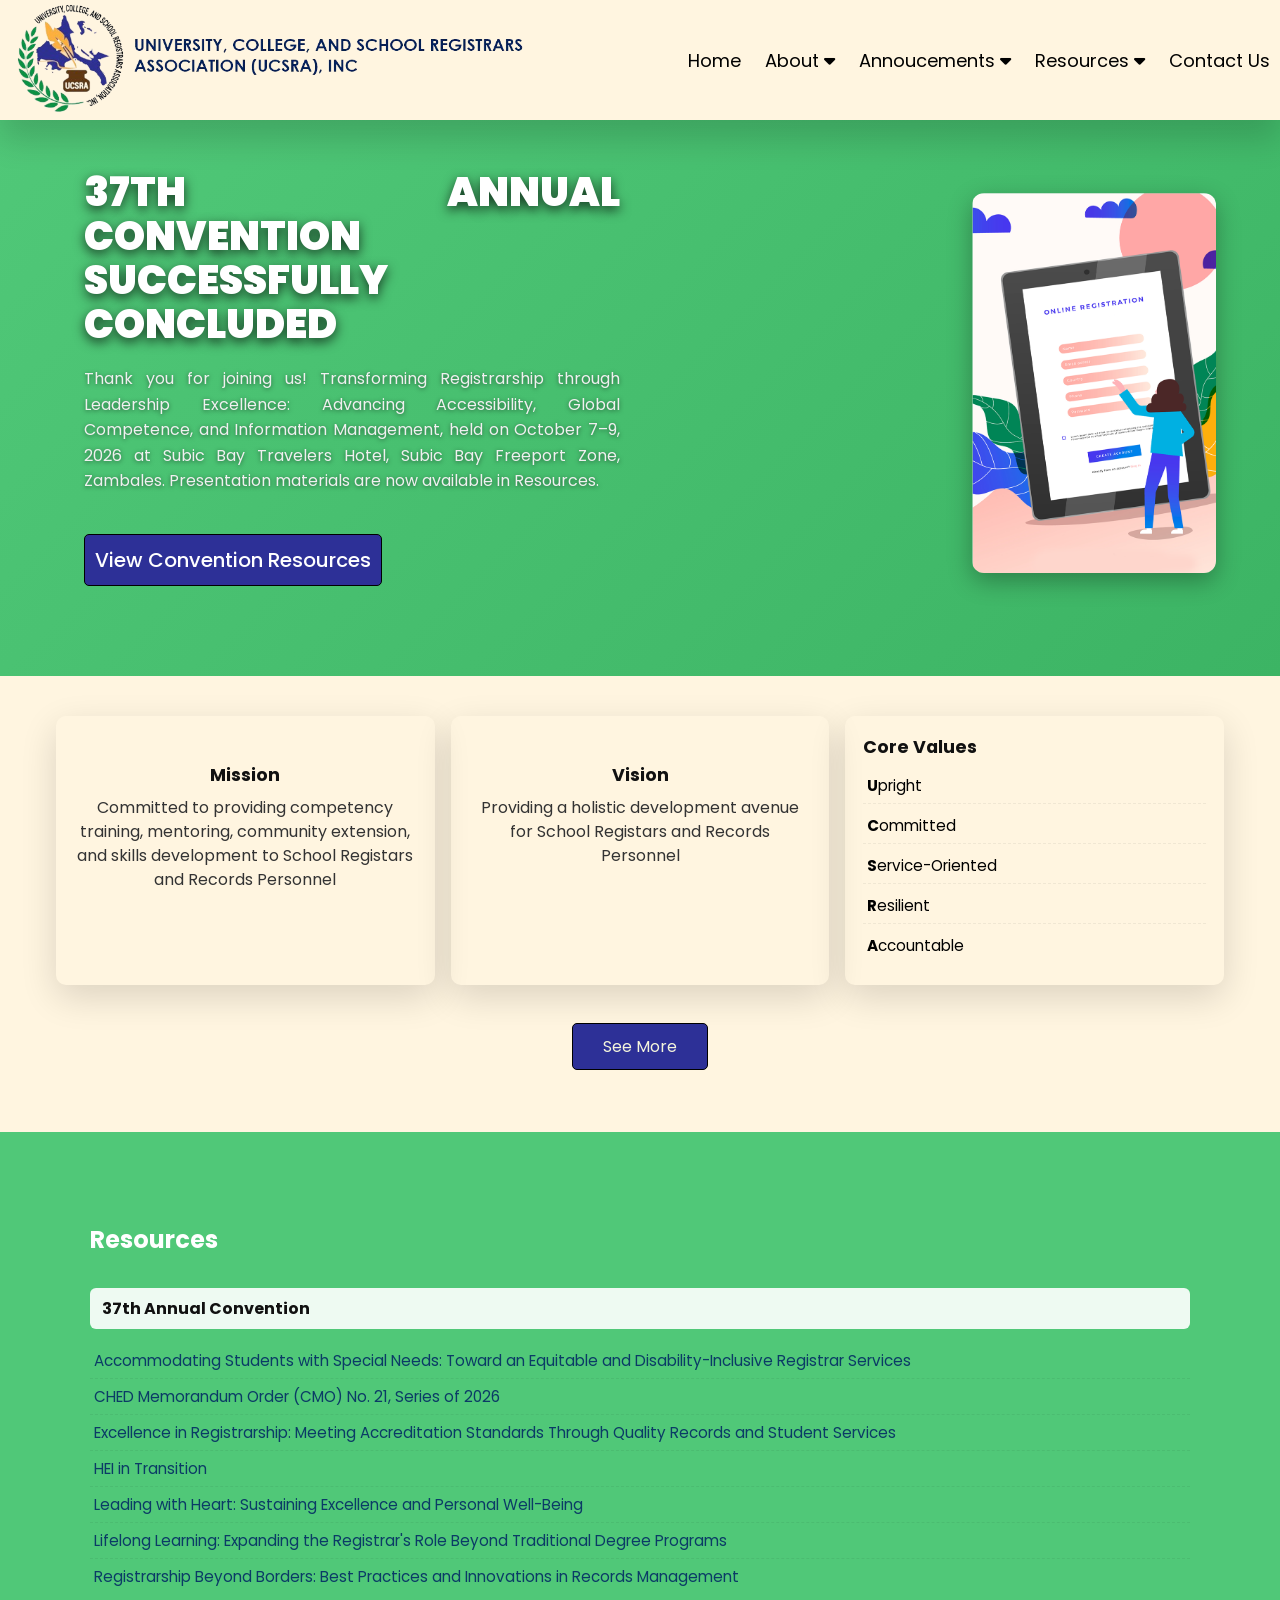
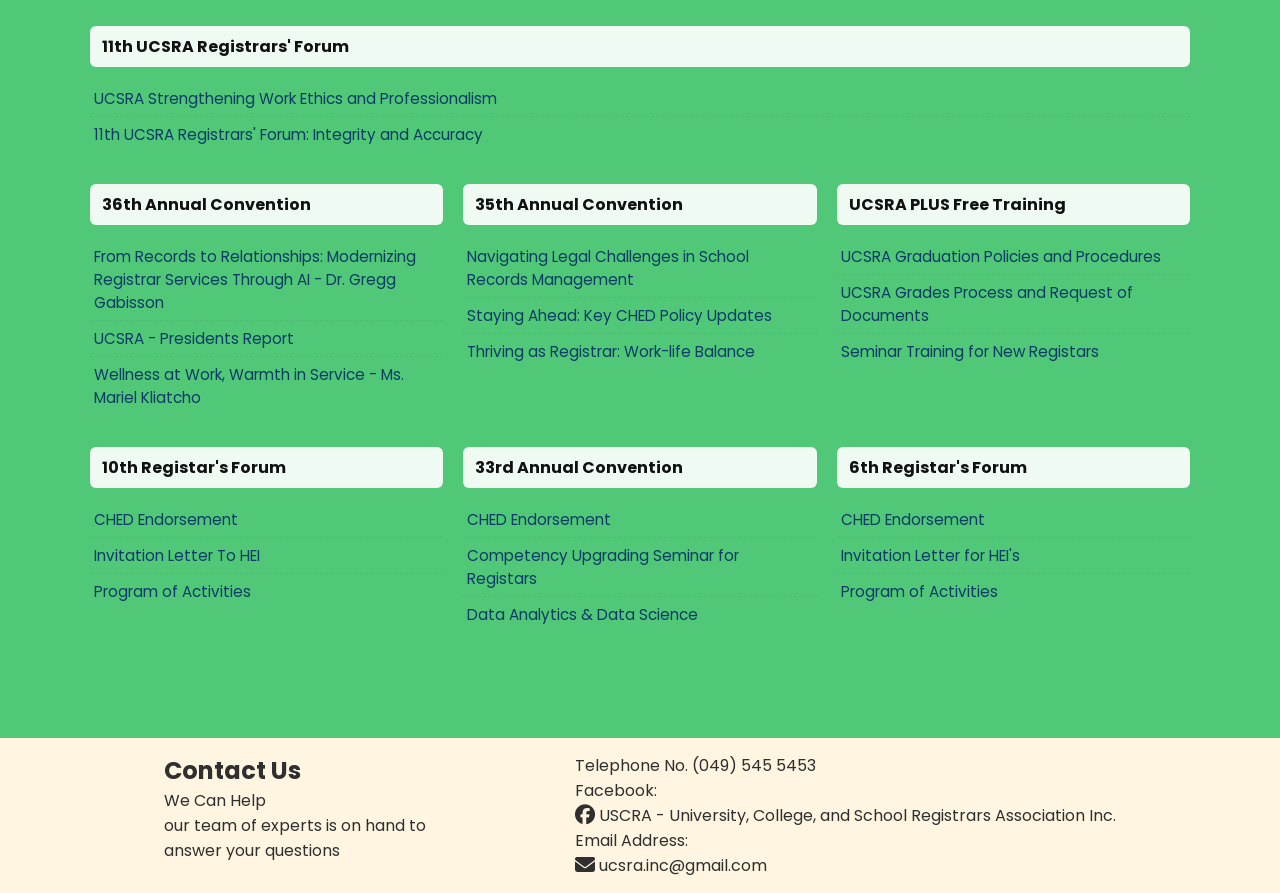
<file: index.html>
<!DOCTYPE html>
<html lang="en">
  <head>
    <meta charset="UTF-8" />
    <meta name="viewport" content="width=device-width, initial-scale=1.0" />
    <meta name="author" content="Clark Leovison C. Rey, Jerome Evangelista, Jhun Jerwin Jerico M. Daygon, Nico Roell D. Garce" />
    <meta name="description" content="USCRA, University,College and School Registars Association" />
    <title>University, College &amp; School Registars Association | UCSRA</title>
    <link rel="icon" type="x-icon" href="assets/logo/Logo.png" />
    <link rel="stylesheet" href="src/main.css" />
    <link rel="stylesheet" href="https://cdnjs.cloudflare.com/ajax/libs/font-awesome/6.4.2/css/all.min.css" integrity="sha512-z3gLpd7yknf1YoNbCzqRKc4qyor8gaKU1qmn+CShxbuBusANI9QpRohGBreCFkKxLhei6S9CQXFEbbKuqLg0DA==" crossorigin="anonymous" referrerpolicy="no-referrer" />
    <link rel="preconnect" href="https://fonts.googleapis.com" />
    <link rel="preconnect" href="https://fonts.gstatic.com" crossorigin />
    <!-- BEFORE (only loads weight 300): -->
    <!-- <link href="https://fonts.googleapis.com/css2?family=Poppins:wght@300&display=swap" rel="stylesheet" /> -->

    <!-- AFTER (loads 300 + 700 + 900): -->
    <link href="https://fonts.googleapis.com/css2?family=Poppins:wght@300;700;900&display=swap" rel="stylesheet" />
  <base target="_blank">
</head>

  <header>
    <nav class="navbar">
      <div class="logo">
        <a href="index.html"><img src="assets/logo/NewLogo.png" alt="" /></a>
      </div>
      <ul class="navlist">
        <li class="nav-items"><a href="#Home" class="nav-links">Home</a></li>
        <li class="nav-items subs">
          About
          <i class="fa-solid fa-caret-down arrow prog-arrow"></i>
          <div class="sub-menu">
            <ul class="submenu">
              <li class="nav-items"><a href="src/pages/history.html" class="nav-links">History</a></li>
              <li class="nav-items"><a href="src/pages/misvis.html" class="nav-links">Mission&nbsp;&amp;&nbsp;Vision</a></li>
              <li class="nav-items"><a href="src/pages/misvis.html" class="nav-links">Objectives</a></li>
              <li class="nav-items"><a href="src/pages/misvis.html" class="nav-links">Core Values</a></li>
              <li class="nav-items"><a href="src/pages/misvis.html" class="nav-links">Logo</a></li>
              <li class="nav-items"><a href="src/pages/officers.html" class="nav-links">Officers</a></li>
              <li class="nav-items"><a href="src/pages/members.html" class="nav-links">Members</a></li>
            </ul>
          </div>
        </li>
        <li class="nav-items subs">
          Annoucements
          <i class="fa-solid fa-caret-down arrow prog-arrow"></i>
          <div class="sub-menu">
            <ul class="submenu">
              <li class="nav-items"><a href="src/pages/events.html" class="nav-links">Events</a></li>
              <li class="nav-items"><a href="src/pages/events.html" class="nav-links">Downloadable Letters</a></li>
            </ul>
          </div>
        </li>
        <li class="nav-items subs">
          Resources
          <i class="fa-solid fa-caret-down arrow prog-arrow"></i>
          <div class="sub-menu">
            <ul class="submenu">
              <li class="nav-items"><a href="src/pages/gallery.html" class="nav-links">Gallery</a></li>
              <li class="nav-items"><a href="src/pages/resources.html" class="nav-links">Archive</a></li>
            </ul>
          </div>
        </li>
        <li class="nav-items"><a href="src/pages/contact-us.html" class="nav-links">Contact Us</a></li>
      </ul>
      <div class="navham">
        <span class="bar"></span>
        <span class="bar"></span>
        <span class="bar"></span>
      </div>
    </nav>
  </header>

  <body>
    <main>
      <div style="width: 100%; height: 120px"></div>

      <!-- Carousel Home Section -->
      <section id="Home" class="main min-height">
        <div class="carousel-container">
          <div class="carousel-track">
            <!-- Slide 1: 37th Annual Convention (Concluded) -->
            <div class="carousel-slide">
              <div class="contents">
                <div class="details">
                  <h1>37th Annual Convention Successfully Concluded</h1>
                  <p class="introduction">
                    Thank you for joining us! Transforming Registrarship through Leadership Excellence: Advancing Accessibility, Global
                    Competence, and Information Management, held on October 7–9, 2026 at Subic Bay Travelers Hotel, Subic Bay
                    Freeport Zone, Zambales. Presentation materials are now available in Resources.
                  </p>
                  <div class="more">
                    <a href="src/pages/resources.html" class="button" style="color: white;">View Convention Resources</a>
                  </div>
                </div>
                <div class="carousel-image">
                  <img src="assets/banner/Reg.png" alt="37th Annual Convention">
                </div>
              </div>
            </div>
            <!-- Slide 2: Original Home Content -->
            <div class="carousel-slide" style="background-image: url('assets/banner/Hero.png'); background-size: cover; background-position: center;">
              <div class="contents">
                <div class="details">
                  <h1>University, College and School Registars Association</h1>
                  <p class="introduction">
                    The University, College, and School Registrars Association
                    (UCSRA), Inc. is the official association of the registrars
                    and records personnel in Region IV&ndash;A. The UCSRA is a vital
                    organization that empowers professionals working in
                    registrar offices to excel in their roles. By fostering
                    collaboration, providing educational resources, and advocating for service excellence, UCSRA plays a crucial
                    part in ensuring the effective administration of educational institutions regarding student records management.
                  </p>
                  <div class="more">
                    <a href="src/pages/history.html">More&nbsp;About&nbsp;Us</a>
                  </div>
                </div>
              </div>
            </div>
          </div>
          <!-- Carousel Controls -->
          <button class="carousel-btn carousel-prev" aria-label="Previous slide">
            <i class="fa-solid fa-chevron-left"></i>
          </button>
          <button class="carousel-btn carousel-next" aria-label="Next slide">
            <i class="fa-solid fa-chevron-right"></i>
          </button>
          <!-- Carousel Indicators -->
          <div class="carousel-indicators">
            <button class="indicator active" data-slide="0" aria-label="Go to slide 1"></button>
            <button class="indicator" data-slide="1" aria-label="Go to slide 2"></button>
          </div>
        </div>
      </section>

      <section class="MisVis min-height">
        <div class="contains">
          <div class="mission">
            <h3 class="intro">Mission</h3>
            <p>Committed to providing competency training, mentoring, community extension, and skills development to School Registars and Records Personnel</p>
          </div>
          <div class="vision">
            <h3 class="intro">Vision</h3>
            <p>Providing a holistic development avenue for School Registars and Records Personnel</p>
          </div>
          <div class="core-values">
            <h3 class="intro">Core Values</h3>
            <ul>
              <li class="reps"><span style="font-weight: bold;">U</span>pright</li>
              <li class="reps"><span style="font-weight: bold;">C</span>ommitted</li>
              <li class="reps"><span style="font-weight: bold;">S</span>ervice-Oriented</li>
              <li class="reps"><span style="font-weight: bold;">R</span>esilient</li>
              <li class="reps"><span style="font-weight: bold;">A</span>ccountable</li>
            </ul>
          </div>
        </div>
        <div class="buttons">
          <a href="src/pages/misvis.html">See More</a>
        </div>
      </section>

      <section class="Resourcess def-height">
        <h1>Resources</h1>
        <div class="content">
          <div class="forums">
            <h3 class="titless">37th Annual Convention</h3>
            <ul class="rep-list">
              <li class="reps"><a href="assets/resources/37th/Accommodating Students with Special Needs Toward an Equitable and Disability-Inclusive Registrar Services.pdf" target="_blank" download>Accommodating Students with Special Needs: Toward an Equitable and Disability-Inclusive Registrar Services</a></li>
              <li class="reps"><a href="assets/resources/37th/CHED Memorandum Order (CMO) No. 21, Series of 2026.pdf" target="_blank" download>CHED Memorandum Order (CMO) No. 21, Series of 2026</a></li>
              <li class="reps"><a href="assets/resources/37th/Excellence in Registrarship Meeting Accreditation Standards Through Quality Records and Student Services.pdf" target="_blank" download>Excellence in Registrarship: Meeting Accreditation Standards Through Quality Records and Student Services</a></li>
              <li class="reps"><a href="assets/resources/37th/HEI in Transition.pdf" target="_blank" download>HEI in Transition</a></li>
              <li class="reps"><a href="assets/resources/37th/Leading with Heart Sustaining Excellence and Personal Well-Being.pdf" target="_blank" download>Leading with Heart: Sustaining Excellence and Personal Well-Being</a></li>
              <li class="reps"><a href="assets/resources/37th/Lifelong Learning  Expnading the Registrar_s Role Beyond Traditional Degree Programs.pdf" target="_blank" download>Lifelong Learning: Expanding the Registrar's Role Beyond Traditional Degree Programs</a></li>
              <li class="reps"><a href="assets/resources/37th/Registrarship-Beyond-Borders-Best-Practices-and-Innovations-in-Records-Management-YIA (1).pdf" target="_blank" download>Registrarship Beyond Borders: Best Practices and Innovations in Records Management</a></li>
            </ul>
          </div>
        </div>
        <div class="content">
          <div class="forums">
            <h3 class="titless">11th UCSRA Registrars' Forum</h3>
            <ul class="rep-list">
              <li class="reps"><a href="assets/resources/11th_Forum/UCSRA Strenthening Work Ethis and Professionalism.pdf" target="_blank" download>UCSRA Strengthening Work Ethics and Professionalism</a></li>
              <li class="reps"><a href="assets/resources/11th_Forum/UCSRA_11th_Registrars_Forum_Integrity and Accuracy.pdf" target="_blank" download>11th UCSRA Registrars' Forum: Integrity and Accuracy</a></li>
            </ul>
          </div>
        </div>
        <div class="content">
          <div class="forums">
            <h3 class="titless">36th Annual Convention</h3>
            <ul class="rep-list">
              <li class="reps"><a href="assets/resources/36th/Dr. Gregg Gabisson - From Records to Relationships_ Modernizing Registrar Services  Through AI. Gregg Gabisson - From Records to Relationships_ Modernizing Registrar Services  Through AI.pdf" target="_blank" download>From Records to Relationships: Modernizing Registrar Services Through AI - Dr. Gregg Gabisson</a></li>
              <li class="reps"><a href="assets/resources/36th/UCSRA - PRESIDENTS REPORT.pdf" target="_blank" download>UCSRA - Presidents Report</a></li>
              <li class="reps"><a href="assets/resources/36th/Ms. Mariel Kliatcho - Wellness at Work, Warmth in Service Strengthening Mental Health and Client Relations in Academic Offices.pdf" target="_blank" download>Wellness at Work, Warmth in Service - Ms. Mariel Kliatcho</a></li>
            </ul>
          </div>
          <div class="forums">
            <h3 class="titless">35th Annual Convention</h3>
            <ul class="rep-list">
              <li class="reps"><a href="assets/resources/35th/Navigating Legal Challenges in School Records Management Emerging Issues for Registrars.pptx" target="_blank" download>Navigating Legal Challenges in School Records Management</a></li>
              <li class="reps"><a href="assets/resources/35th/Staying Ahead Key CHED Policy Updates and Their Impact on Higher Education.pptx" target="_blank" download>Staying Ahead: Key CHED Policy Updates</a></li>
              <li class="reps"><a href="assets/resources/35th/Thriving as Registrar Balancing Boundaries and Flow for Optimal Work-life Balance.pdf" target="_blank" download>Thriving as Registrar: Work-life Balance</a></li>
            </ul>
          </div>
          <div class="forums">
            <h3 class="titless">UCSRA PLUS Free Training</h3>
            <ul class="rep-list">
              <li class="reps"><a href="assets/resources/UCSRA Plus Free Training/UCSRA Graduation Policies and Procedures.ppt" target="_blank">UCSRA Graduation Policies and Procedures</a></li>
              <li class="reps"><a href="assets/resources/UCSRA Plus Free Training/UCSRA Grades Process and Request of Documents.pptx" target="_blank">UCSRA Grades Process and Request of Documents</a></li>
              <li class="reps"><a href="assets/resources/UCSRA Plus Free Training/Seminar Training for New Registars.pdf" target="_blank">Seminar Training for New Registars</a></li>
            </ul>
          </div>
        </div>
        <div class="content">
          <div class="forums">
            <h3 class="titless">10th Registar's Forum</h3>
            <ul class="rep-list">
              <li class="reps"><a href="assets/resources/10th Registar/1.-CHED-ENDORSEMENT.pdf" target="_blank">CHED Endorsement</a></li>
              <li class="reps"><a href="assets/resources/10th Registar/2.-INVITATION-LETTER-TO-HEIs.pdf" target="_blank">Invitation Letter To HEI</a></li>
              <li class="reps"><a href="assets/resources/10th Registar/3.-PROGRAM-OF-ACTIVITIES.pdf" target="_blank">Program of Activities</a></li>
            </ul>
          </div>
          <div class="forums">
            <h3 class="titless">33rd Annual Convention</h3>
            <ul class="rep-list">
              <li class="reps"><a href="assets/resources/33rd Regional Convention/CHED-ENDORSEMENT.pdf" target="_blank">CHED Endorsement</a></li>
              <li class="reps"><a href="assets/resources/33rd Regional Convention/Competency Upgrading.pdf" target="_blank">Competency Upgrading Seminar for Registars</a></li>
              <li class="reps"><a href="assets/resources/33rd Regional Convention/Data Analytics & Science.pdf" target="_blank">Data Analytics &amp; Data Science</a></li>
            </ul>
          </div>
          <div class="forums">
            <h3 class="titless">6th Registar's Forum</h3>
            <ul class="rep-list">
              <li class="reps"><a href="assets/resources/6th Convention/CHED-Endorsement.pdf" target="_blank">CHED Endorsement</a></li>
              <li class="reps"><a href="assets/resources/6th Convention/Invitation Letter for Hei.pdf" target="_blank">Invitation Letter for HEI's</a></li>
              <li class="reps"><a href="assets/resources/6th Convention/Program Activites.pdf" target="_blank">Program of Activities</a></li>
            </ul>
          </div>
        </div>
      </section>
    </main>
    <footer>
      <section class="footer">
        <div class="main-element">
          <div class="contacts">
            <h1>Contact Us</h1>
            <p>We Can Help</p>
            <p>our team of experts is on hand to</p>
            <p>answer your questions</p>
          </div>
          <div class="numbers">
            <p>Telephone No. (049) 545 5453</p>
            <span>Facebook: </span><a href="https://www.facebook.com/profile.php?id=100068724562502" target="_blank"><i class="fa-brands fa-facebook fa-lg"></i> USCRA - University, College, and School Registrars Association Inc.</a>
            <span>Email Address: </span><a href="mailto: ucsra.inc@gmail.com"><i class="fa-solid fa-envelope fa-lg"></i> ucsra.inc@gmail.com</a>
          </div>
        </div>
      </section>
    </footer>
    <script src="src/script/main.js"></script>
    <script src="src/script/modal-index.js"></script>
  </body>
</html>
</file>
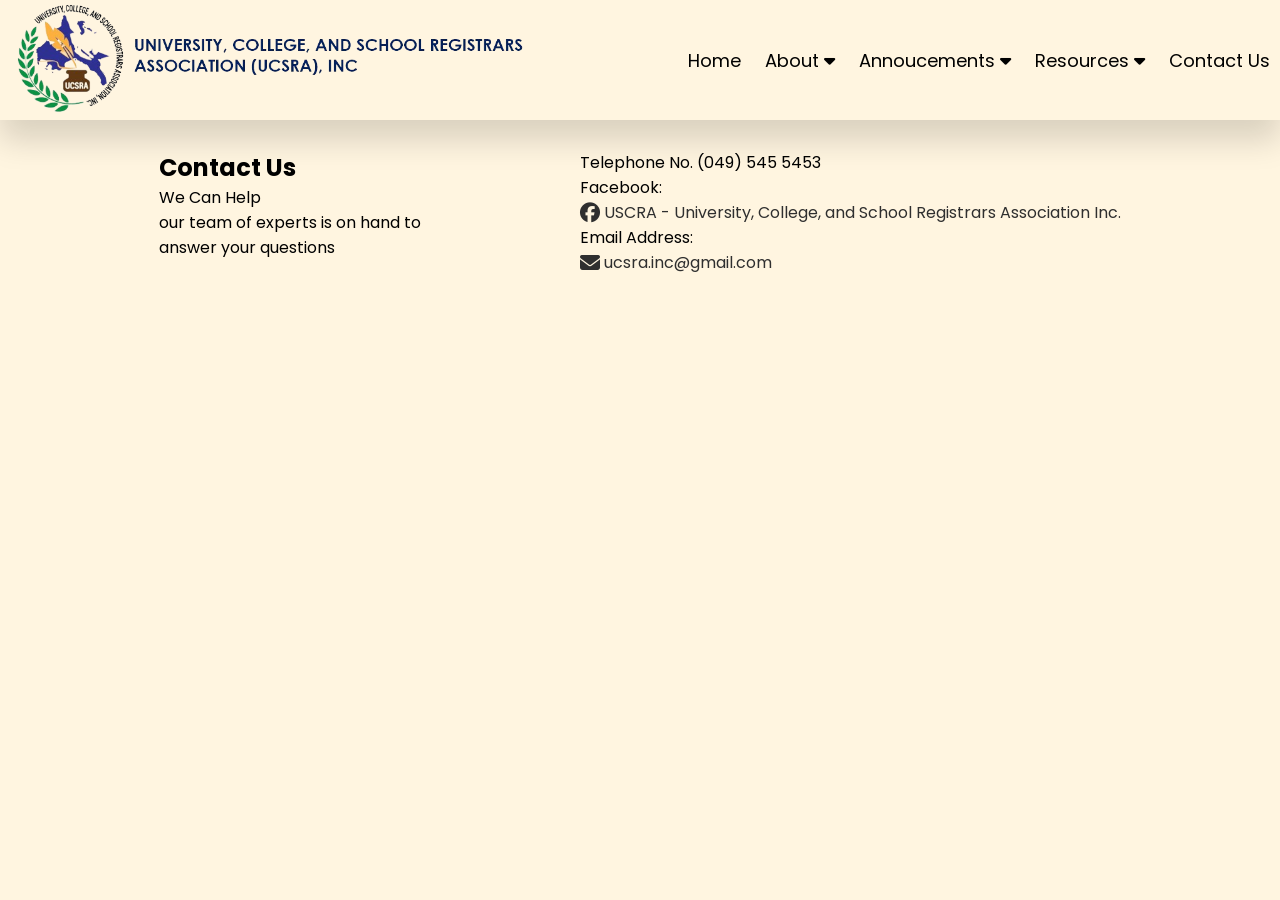
<file: src/pages/contact-us.html>
<!DOCTYPE html>
<html lang="en">
  <head>
    <meta charset="UTF-8" />
    <meta name="viewport" content="width=device-width, initial-scale=1.0" />
    <meta name="author" content="Clark Leovison C. Rey, Jerome Evangelista" />
    <title>
      Contact Us - University, College &amp; School Registars Association | UCSRA
    </title>
    <link rel="icon" type="x-icon" href="../../assets/logo/Logo.png" />
    <link rel="stylesheet" href="../main.css" />
    <link rel="stylesheet" href="../styles/contact.css">
    <link
      rel="stylesheet"
      href="https://cdnjs.cloudflare.com/ajax/libs/font-awesome/6.4.2/css/all.min.css"
      integrity="sha512-z3gLpd7yknf1YoNbCzqRKc4qyor8gaKU1qmn+CShxbuBusANI9QpRohGBreCFkKxLhei6S9CQXFEbbKuqLg0DA=="
      crossorigin="anonymous"
      referrerpolicy="no-referrer"
    />
    <link rel="preconnect" href="https://fonts.googleapis.com" />
    <link rel="preconnect" href="https://fonts.gstatic.com" crossorigin />
    <link
      href="https://fonts.googleapis.com/css2?family=Poppins:wght@300&display=swap"
      rel="stylesheet"
    />
  </head>

  
  <header>
    <nav class="navbar">
      <div class="logo">
        <a href="../../index.html"><img src="../../assets/logo/NewLogo.png" alt="" /></a>
      </div>

      <ul class="navlist">
        <li class="nav-items">
          <a href="../../index.html" class="nav-links">Home</a>
        </li>

        <li class="nav-items subs">
          About
          <i class="fa-solid fa-caret-down arrow prog-arrow"></i>
          <div class="sub-menu">
            <ul class="submenu">
              <li class="nav-items">
                <a href="history.html" class="nav-links">History</a>
              </li>
              <li class="nav-items">
                <a href="misvis.html" class="nav-links"
                  >Mission&nbsp;&amp;&nbsp;Vision</a
                >
              </li>

              <li class="nav-items">
                <a href="misvis.html" class="nav-links"
                  >Objectives</a
                >
              </li>

              <li class="nav-items">
                <a href="misvis.html" class="nav-links"
                  >Core Values</a
                >
              </li>

              <li class="nav-items">
                <a href="misvis.html" class="nav-links">Logo</a>
              </li>

              <li class="nav-items">
                <a href="officers.html" class="nav-links"
                  >Officers</a
                >
              </li>
              <li class="nav-items">
                <a href="members.html" class="nav-links">Members</a>
              </li>
            </ul>
          </div>
        </li>

        <li class="nav-items subs">
         Annoucements
          <i class="fa-solid fa-caret-down arrow prog-arrow"></i>
          <div class="sub-menu">
            <ul class="submenu">
              <li class="nav-items">
                <a href="events.html" class="nav-links">Events</a>
              </li>
              <li class="nav-items">
                <a href="events.html" class="nav-links"
                  >Downloadable Letters</a>
              </li>
            
            </ul>
          </div>
        </li>

        <li class="nav-items subs">
          Resources
           <i class="fa-solid fa-caret-down arrow prog-arrow"></i>
           <div class="sub-menu">
             <ul class="submenu">
               <li class="nav-items">
                <a href="gallery.html" class="nav-links">Gallery</a>
               </li>
               <li class="nav-items">
                <a href="resources.html" class="nav-links">Archive</a>
              </li>
             </ul>
           </div>
         </li>
         

        <li class="nav-items">
          <a href="contact-us.html" class="nav-links">Contact Us</a>
        </li>
      </ul>

      <div class="navham">
        <span class="bar"></span>
        <span class="bar"></span>
        <span class="bar"></span>
      </div>
    </nav>
  </header>


  <body>
    <main>
      <div style="width: 100%; height:150px"></div>
      <section class="foot">
        <div class="main-elem">
          <div class="contacts">
            <h1>Contact Us</h1>
            <p>We Can Help</p>
            <p>our team of experts is on hand to</p>
            <p>answer your questions</p>
          </div>

          <div class="numbers">
            <p>Telephone No. (049) 545 5453</p>

            <span>Facebook: </span
            ><a
              href="https://www.facebook.com/profile.php?id=100068724562502"
              target="_blank"
              ><i class="fa-brands fa-facebook fa-lg"></i> USCRA - University,
              College, and School Registrars Association Inc.</a
            >
            <span>Email Address: </span
            ><a href="mailto: ucsra.inc@gmail.com"
              ><i class="fa-solid fa-envelope fa-lg"></i> ucsra.inc@gmail.com</a
            >
          </div>
        </div>
      </section>
    </main>

    <script src="../script/main.js"></script>
  </body>
</html>
</file>
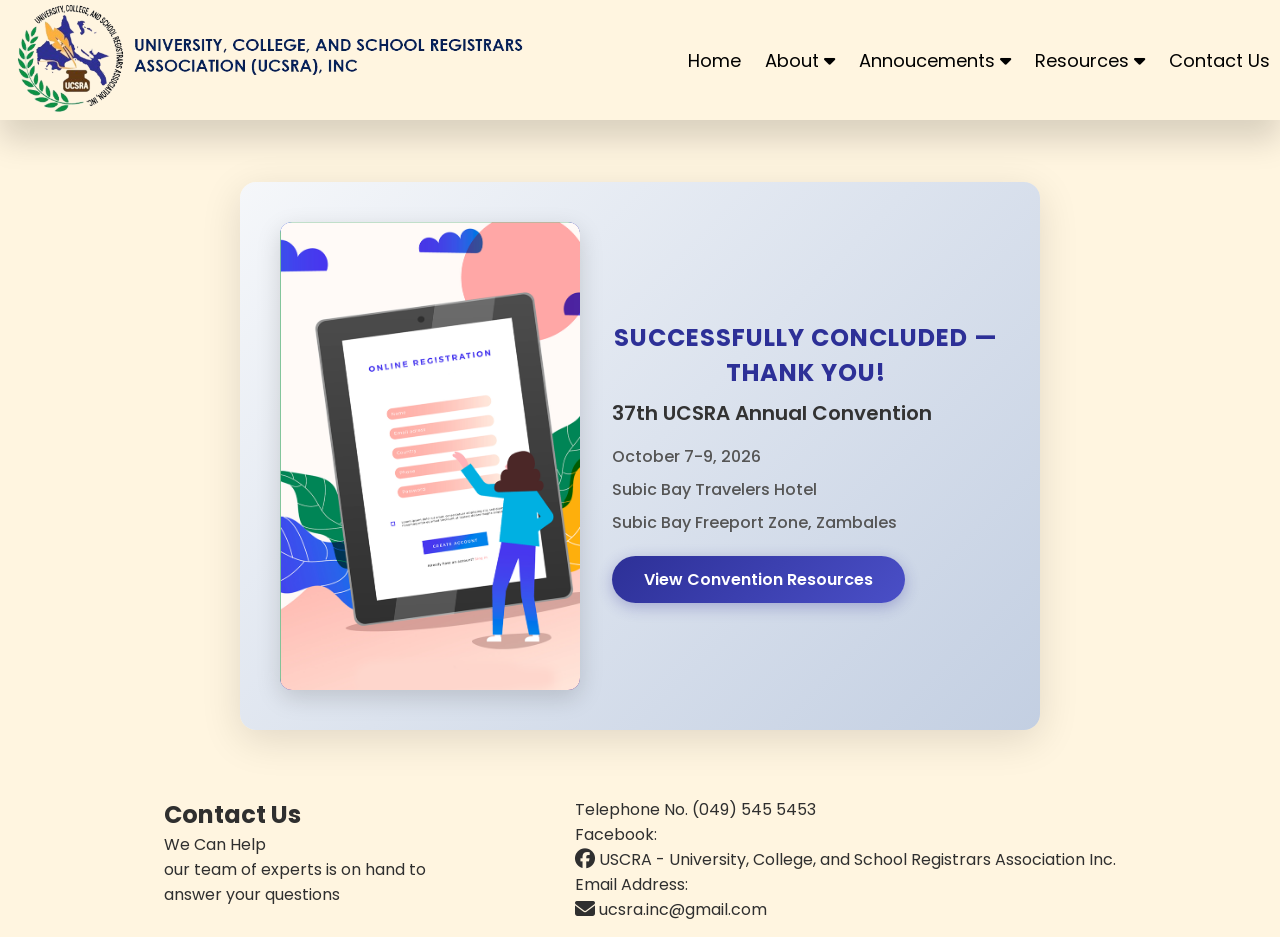
<file: src/pages/events.html>
<!DOCTYPE html>
<html lang="en">
  <head>
    <meta charset="UTF-8" />
    <meta name="viewport" content="width=device-width, initial-scale=1.0" />
    <meta name="author" content="Clark Leovison C. Rey, Jerome Evangelista, Jhun Jerwin Jerico M. Daygon" />
    <title>
      Events - University, College &amp; School Registars Association | UCSRA
    </title>
    <link rel="icon" type="x-icon" href="../../assets/logo/Logo.png" />
    <link rel="stylesheet" href="../main.css" />
    <link rel="stylesheet" href="../styles/events.css" />
    <link rel="stylesheet" href="../styles/gallery.css" />
    <link
      rel="stylesheet"
      href="https://cdnjs.cloudflare.com/ajax/libs/font-awesome/6.4.2/css/all.min.css"
      integrity="sha512-z3gLpd7yknf1YoNbCzqRKc4qyor8gaKU1qmn+CShxbuBusANI9QpRohGBreCFkKxLhei6S9CQXFEbbKuqLg0DA=="
      crossorigin="anonymous"
      referrerpolicy="no-referrer"
    />
    <link rel="preconnect" href="https://fonts.googleapis.com" />
    <link rel="preconnect" href="https://fonts.gstatic.com" crossorigin />
    <link
      href="https://fonts.googleapis.com/css2?family=Poppins:wght@300&display=swap"
      rel="stylesheet"
    />
  </head>

  <header>
    <nav class="navbar">
      <div class="logo">
        <a href="../../index.html"><img src="../../assets/logo/NewLogo.png" alt="" /></a>
      </div>

      <ul class="navlist">
        <li class="nav-items">
          <a href="../../index.html" class="nav-links">Home</a>
        </li>

        <li class="nav-items subs">
          About
          <i class="fa-solid fa-caret-down arrow prog-arrow"></i>
          <div class="sub-menu">
            <ul class="submenu">
              <li class="nav-items">
                <a href="history.html" class="nav-links">History</a>
              </li>
              <li class="nav-items">
                <a href="misvis.html" class="nav-links"
                  >Mission&nbsp;&amp;&nbsp;Vision</a
                >
              </li>

              <li class="nav-items">
                <a href="misvis.html" class="nav-links"
                  >Objectives</a
                >
              </li>

              <li class="nav-items">
                <a href="misvis.html" class="nav-links"
                  >Core Values</a
                >
              </li>

              <li class="nav-items">
                <a href="misvis.html" class="nav-links">Logo</a>
              </li>

              <li class="nav-items">
                <a href="officers.html" class="nav-links"
                  >Officers</a
                >
              </li>
              <li class="nav-items">
                <a href="members.html" class="nav-links">Members</a>
              </li>
            </ul>
          </div>
        </li>

        <li class="nav-items subs">
          Annoucements
          <i class="fa-solid fa-caret-down arrow prog-arrow"></i>
          <div class="sub-menu">
            <ul class="submenu">
              <li class="nav-items">
                <a href="events.html" class="nav-links">Events</a>
              </li>
              <li class="nav-items">
                <a href="events.html" class="nav-links"
                  >Downloadable Letters</a
                >
              </li>
            </ul>
          </div>
        </li>

        <li class="nav-items subs">
          Resources
          <i class="fa-solid fa-caret-down arrow prog-arrow"></i>
          <div class="sub-menu">
            <ul class="submenu">
              <li class="nav-items">
                <a href="gallery.html" class="nav-links">Gallery</a>
              </li>
              <li class="nav-items">
                <a href="resources.html" class="nav-links"
                  >Archive</a
                >
              </li>
            </ul>
          </div>
        </li>

        <li class="nav-items">
          <a href="src/pages/contact-us.html" class="nav-links">Contact Us</a>
        </li>
      </ul>

      <div class="navham">
        <span class="bar"></span>
        <span class="bar"></span>
        <span class="bar"></span>
      </div>
    </nav>
  </header>

  <body>
    <main>
      <section class="Events" id="Descrip">
        <div style="width: 100%; height: 130px"></div>
        <div class="container">
          <div class="main-event">

            <div class="other-content">

              <div class="main-info">
                <div class="main-imgs">
                  <img src="../../assets/banner/Reg.png" alt="" class="pic">
                </div>
                <div class="event-details">
                  <p class="Reger">Successfully Concluded — Thank You!</p>
                  <p class="Ten">37th UCSRA Annual Convention</p>
                  <p class="Date">October 7-9, 2026</p>
                  <p class="Date">Subic Bay Travelers Hotel</p>
                  <p class="Date">Subic Bay Freeport Zone, Zambales</p>
                  <div class="reg-now">
                    <a href="resources.html" target="_blank">View Convention Resources</a>
                  </div>
                </div>
              </div>
              
              <!-- Downloadable Letters section hidden for now -->
              <!-- <div class="main-info">
                <div class="main-imgs">
                  <a href="../../assets/resources/37th/37TH UCSRA CONVENTION.pdf" target="_blank">
                    <img src="../../assets/banner/1.jpg" alt="37th UCSRA Convention" class="pic">
                  </a>
                </div>
                <p class="Reger">37th UCSRA Annual Convention</p>
                <p class="Ten">Downloadable Letters</p>
                <div class="reg-now">
                  <a href="../../assets/resources/37th/37TH UCSRA CONVENTION.pdf"
                  target="_blank" download>Download</a>
                </div>
              </div> -->
            </div>
           

            
          </div>
        </div>
      </section>
    </main>

    <footer>
      <section class="footer">
        <div class="main-element">
          <div class="contacts">
            <h1>Contact Us</h1>
            <p>We Can Help</p>
            <p>our team of experts is on hand to</p>
            <p>answer your questions</p>
          </div>

          <div class="numbers">
            <p>Telephone No. (049) 545 5453</p>

            <span>Facebook: </span
            ><a
              href="https://www.facebook.com/profile.php?id=100068724562502"
              target="_blank"
              ><i class="fa-brands fa-facebook fa-lg"></i> USCRA - University,
              College, and School Registrars Association Inc.</a
            >
            <span>Email Address: </span
            ><a href="mailto: ucsra.inc@gmail.com"
              ><i class="fa-solid fa-envelope fa-lg"></i> ucsra.inc@gmail.com</a
            >
          </div>
        </div>
      </section>
    </footer>
    <script src="../script/main.js"></script>
  </body>
</html>
</file>
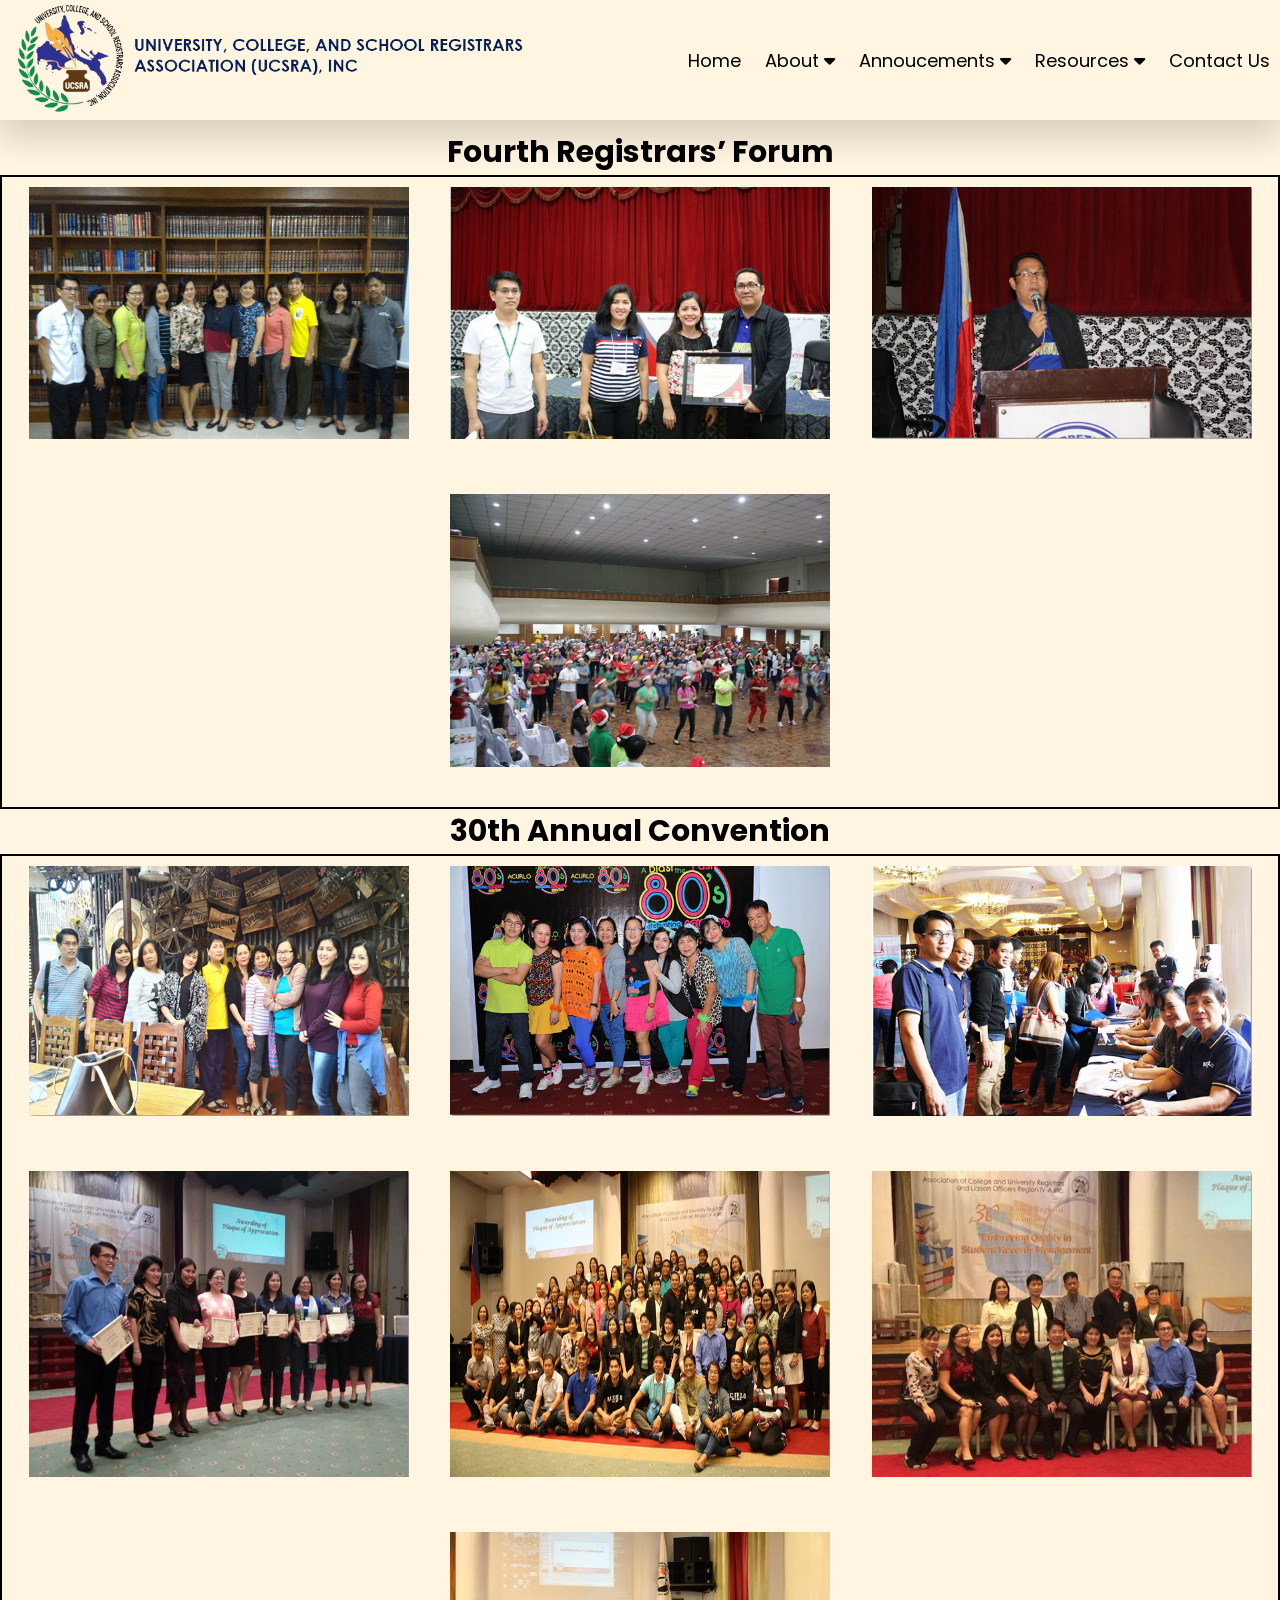
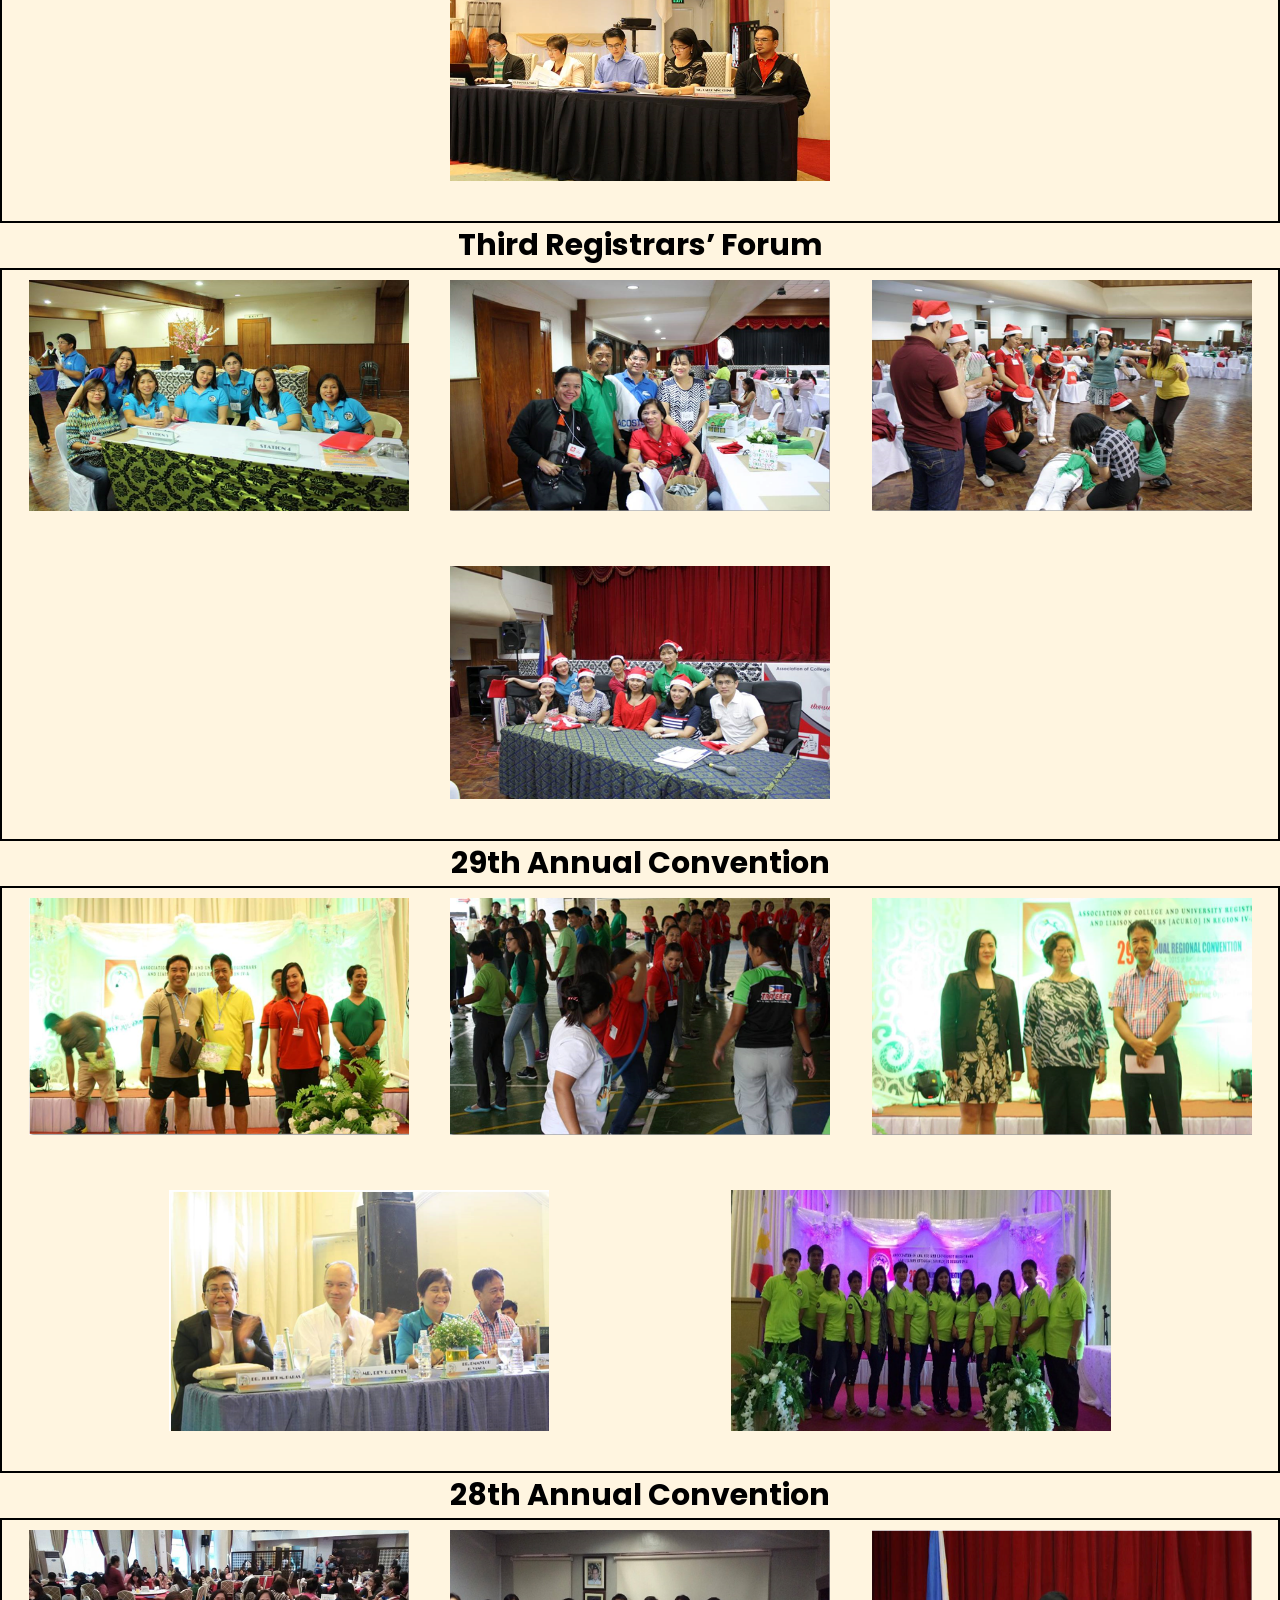
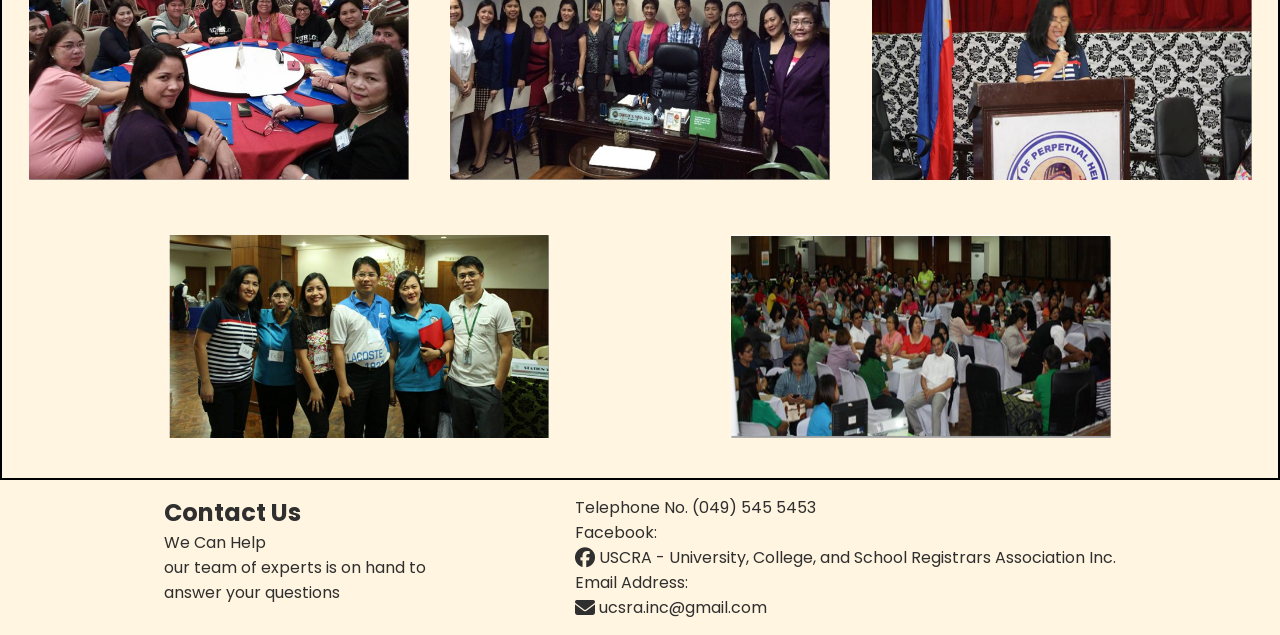
<file: src/pages/gallery.html>
<!DOCTYPE html>
<html lang="en">
  <head>
    <meta charset="UTF-8" />
    <meta name="viewport" content="width=device-width, initial-scale=1.0" />
    <meta name="author" content="Clark Leovison C. Rey, Jerome Evangelista" />
    <title>
      Gallery - University, College &amp; School Registars Association | UCSRA
    </title>
    <link rel="icon" type="x-icon" href="../../assets/logo/Logo.png" />
    <link rel="stylesheet" href="../main.css" />
    <link rel="stylesheet" href="../styles/gallery.css">
    <link
      rel="stylesheet"
      href="https://cdnjs.cloudflare.com/ajax/libs/font-awesome/6.4.2/css/all.min.css"
      integrity="sha512-z3gLpd7yknf1YoNbCzqRKc4qyor8gaKU1qmn+CShxbuBusANI9QpRohGBreCFkKxLhei6S9CQXFEbbKuqLg0DA=="
      crossorigin="anonymous"
      referrerpolicy="no-referrer"
    />
    <link rel="preconnect" href="https://fonts.googleapis.com" />
    <link rel="preconnect" href="https://fonts.gstatic.com" crossorigin />
    <link
      href="https://fonts.googleapis.com/css2?family=Poppins:wght@300&display=swap"
      rel="stylesheet"
    />
  </head>

 
  <header>
    <nav class="navbar">
      <div class="logo">
        <a href="../../index.html"><img src="../../assets/logo/NewLogo.png" alt="" /></a>
      </div>

      <ul class="navlist">
        <li class="nav-items">
          <a href="../../index.html" class="nav-links">Home</a>
        </li>

        <li class="nav-items subs">
          About
          <i class="fa-solid fa-caret-down arrow prog-arrow"></i>
          <div class="sub-menu">
            <ul class="submenu">
              <li class="nav-items">
                <a href="history.html" class="nav-links">History</a>
              </li>
              <li class="nav-items">
                <a href="misvis.html" class="nav-links"
                  >Mission&nbsp;&amp;&nbsp;Vision</a
                >
              </li>

              <li class="nav-items">
                <a href="misvis.html" class="nav-links"
                  >Objectives</a
                >
              </li>

              <li class="nav-items">
                <a href="misvis.html" class="nav-links"
                  >Core Values</a
                >
              </li>

              <li class="nav-items">
                <a href="misvis.html" class="nav-links">Logo</a>
              </li>

              <li class="nav-items">
                <a href="officers.html" class="nav-links"
                  >Officers</a
                >
              </li>
              <li class="nav-items">
                <a href="members.html" class="nav-links">Members</a>
              </li>
            </ul>
          </div>
        </li>

        <li class="nav-items subs">
         Annoucements
          <i class="fa-solid fa-caret-down arrow prog-arrow"></i>
          <div class="sub-menu">
            <ul class="submenu">
              <li class="nav-items">
                <a href="events.html" class="nav-links">Events</a>
              </li>
              <li class="nav-items">
                <a href="events.html" class="nav-links"
                  >Downloadable Letters</a>
              </li>
            
            </ul>
          </div>
        </li>

        <li class="nav-items subs">
          Resources
           <i class="fa-solid fa-caret-down arrow prog-arrow"></i>
           <div class="sub-menu">
             <ul class="submenu">
               <li class="nav-items">
                <a href="gallery.html" class="nav-links">Gallery</a>
               </li>
               <li class="nav-items">
                <a href="resources.html" class="nav-links">Archive</a>
              </li>
             </ul>
           </div>
         </li>
         

        <li class="nav-items">
          <a href="contact-us.html" class="nav-links">Contact Us</a>
        </li>
      </ul>

      <div class="navham">
        <span class="bar"></span>
        <span class="bar"></span>
        <span class="bar"></span>
      </div>
    </nav>
  </header>


  <body>
    <main>
       

        <section class="Gallery" id="Gall-Img">
          <div style="width:100%; height: 130px;"></div>
          <div class="container">

            <div class="mm-container">
              <h3>Fourth Registrars’ Forum </h3>
              <div class="glry-img">
                <img src="../../assets/Gallery/4R 1.png" alt="">
                <img src="../../assets/Gallery/4R 2.png" alt="">
                <img src="../../assets/Gallery/4R 3.png" alt="">
                <img src="../../assets/Gallery/4R 4.png" alt="">
              </div>
              
            </div>
      
            <div class="mm-container">
              <h3>30th Annual Convention </h3>
          <div class="glry-img">
            <img src="../../assets/Gallery/30CON 1.png" alt="">
            <img src="../../assets/Gallery/30CON 2.png" alt="">
            <img src="../../assets/Gallery/30CON 3.png" alt="">
            <img src="../../assets/Gallery/30CON 4.png" alt="">
            <img src="../../assets/Gallery/30CON 5.png" alt="">
            <img src="../../assets/Gallery/30CON 6.png" alt="">
            <img src="../../assets/Gallery/30CON 7.png" alt="">
          </div>
          
          </div>
          
          <div class="mm-container">
            <h3>Third Registrars’ Forum </h3>
          <div class="glry-img">
            <img src="../../assets/Gallery/3rd 1.png" alt="">
            <img src="../../assets/Gallery/3rd 2.png" alt="">
            <img src="../../assets/Gallery/3rd 3.png" alt="">
            <img src="../../assets/Gallery/3rd 4.png" alt="">
          </div>
        </div>


        <div class="mm-container">
          <h3>29th Annual Convention</h3>
          <div class="glry-img">
            <img src="../../assets/Gallery/29th 1.png" alt="">
            <img src="../../assets/Gallery/29th 2.png" alt="">
            <img src="../../assets/Gallery/29th 3.png" alt="">
            <img src="../../assets/Gallery/29th 4.png" alt="">
            <img src="../../assets/Gallery/29th 5.png" alt="">
          </div>
        </div> 

        <div class="mm-container">
          <h3>28th Annual Convention</h3>
          <div class="glry-img">
            <img src="../../assets/Gallery/28th 1.png" alt="">
            <img src="../../assets/Gallery/28th 2.png" alt="">
            <img src="../../assets/Gallery/28th 3.png" alt="">
            <img src="../../assets/Gallery/28th 4.png" alt="">
            <img src="../../assets/Gallery/28th 5.png" alt="">

          </div>
        </div> 

          </div>
          
        </section>
    </main>

    <footer>
      <section class="footer">
        <div class="main-element">
          <div class="contacts">
            <h1>Contact Us</h1>
            <p>We Can Help</p>
            <p>our team of experts is on hand to</p>
            <p>answer your questions</p>
          </div>

          <div class="numbers">
            <p>Telephone No. (049) 545 5453</p>

            <span>Facebook: </span
            ><a
              href="https://www.facebook.com/profile.php?id=100068724562502"
              target="_blank"
              ><i class="fa-brands fa-facebook fa-lg"></i> USCRA - University,
              College, and School Registrars Association Inc.</a
            >
            <span>Email Address: </span
            ><a href="mailto: ucsra.inc@gmail.com"
              ><i class="fa-solid fa-envelope fa-lg"></i> ucsra.inc@gmail.com</a
            >
          </div>
        </div>
      </section>
    </footer>
    <script src="../script/main.js"></script>
  </body>
</html>
</file>
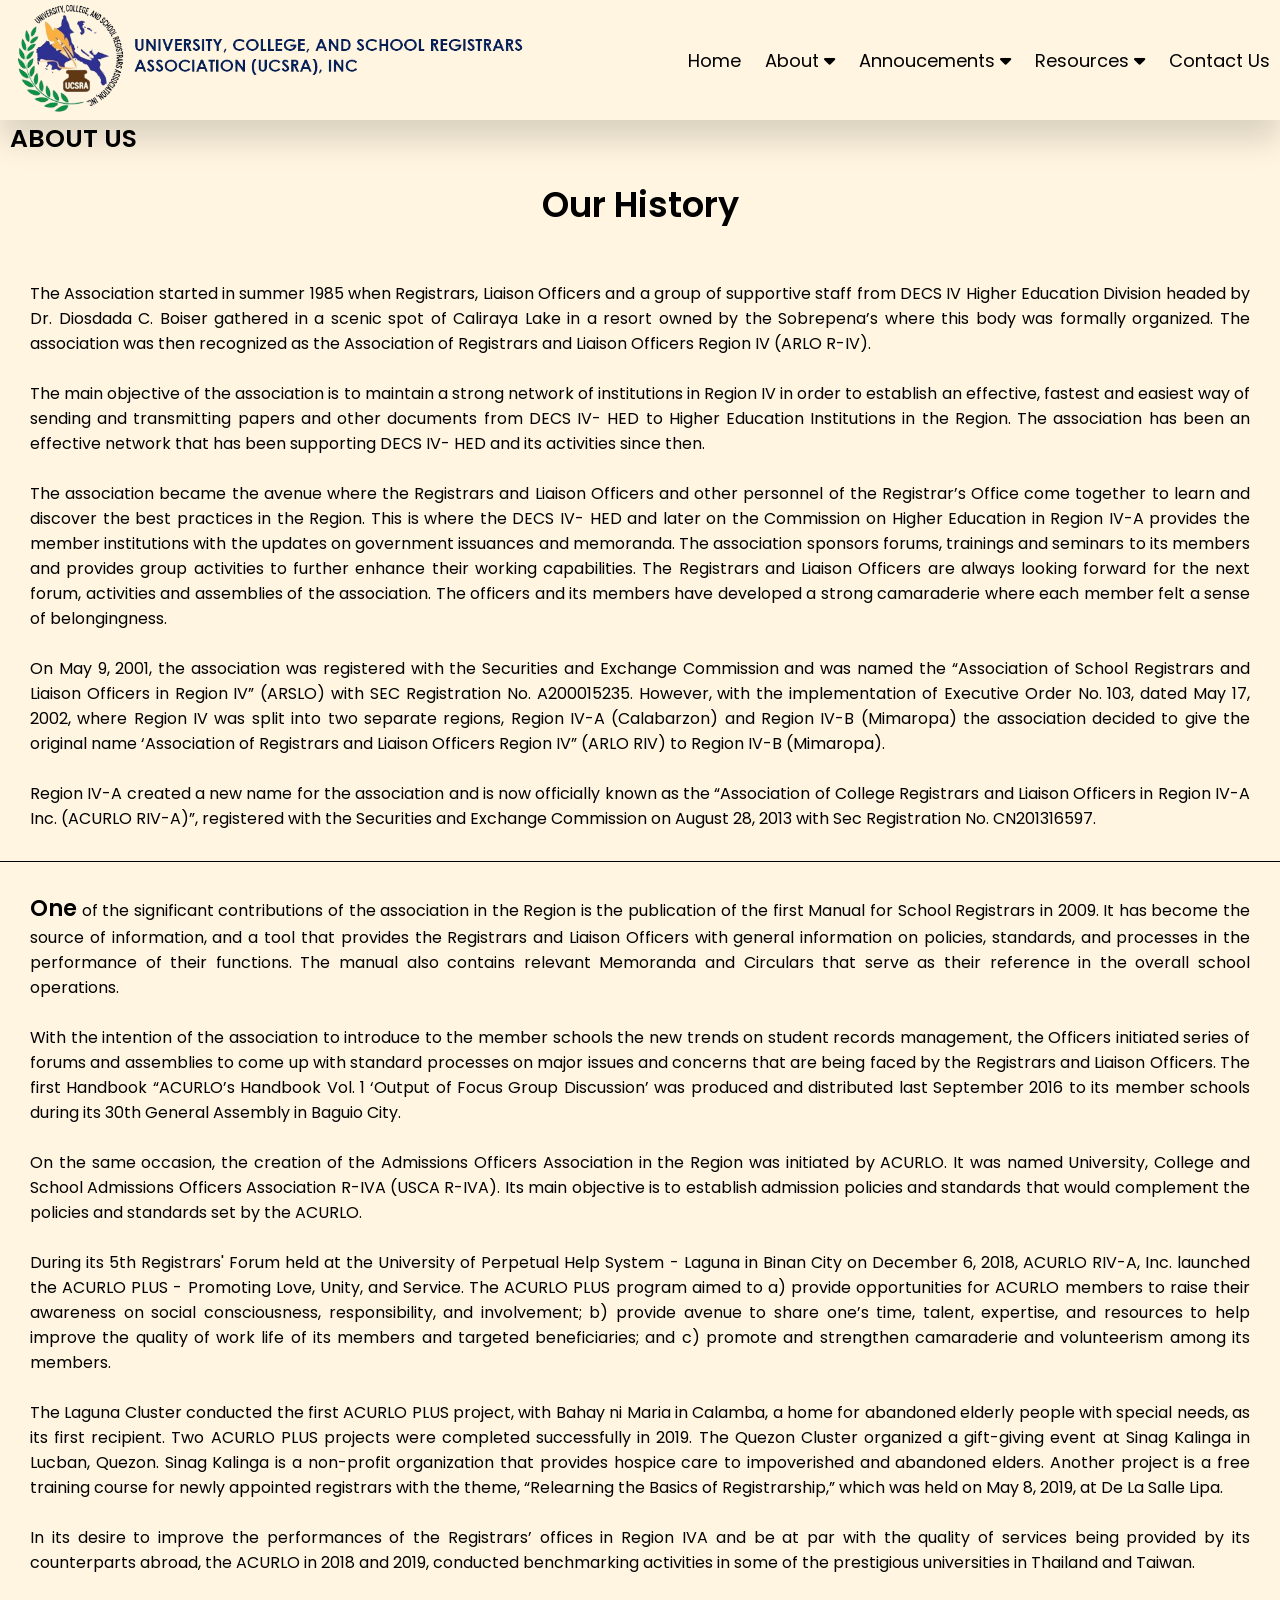
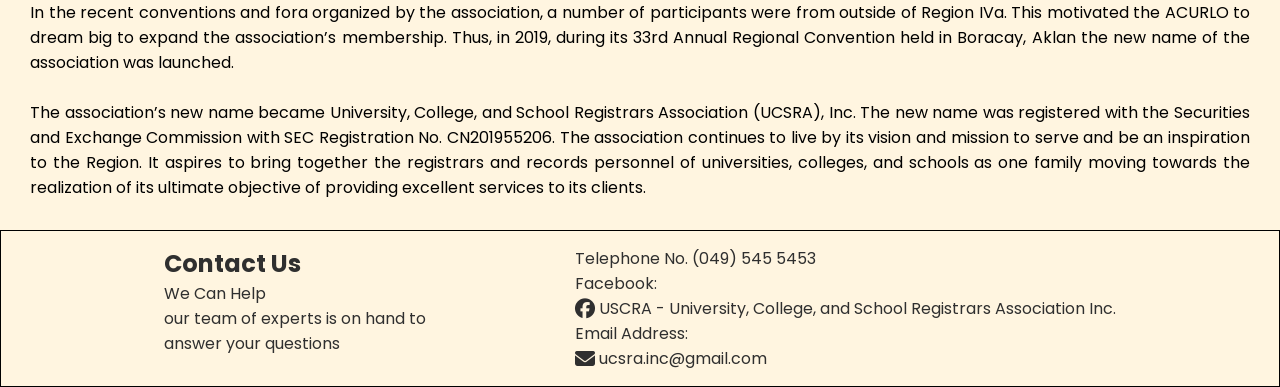
<file: src/pages/history.html>
<!DOCTYPE html>
<html lang="en">
  <head>
    <meta charset="UTF-8" />
    <meta name="viewport" content="width=device-width, initial-scale=1.0" />
    <meta name="author" content="Clark Leovison C. Rey, Jerome Evangelista" />
    <title>
      History - University, College &amp; School Registars Association | UCSRA
    </title>
    <link rel="icon" type="x-icon" href="../../assets/logo/Logo.png" />
    <link rel="stylesheet" href="../main.css" />
    <link rel="stylesheet" href="../styles/history.css" />
    <link
      rel="stylesheet"
      href="https://cdnjs.cloudflare.com/ajax/libs/font-awesome/6.4.2/css/all.min.css"
      integrity="sha512-z3gLpd7yknf1YoNbCzqRKc4qyor8gaKU1qmn+CShxbuBusANI9QpRohGBreCFkKxLhei6S9CQXFEbbKuqLg0DA=="
      crossorigin="anonymous"
      referrerpolicy="no-referrer"
    />
    <link rel="preconnect" href="https://fonts.googleapis.com" />
    <link rel="preconnect" href="https://fonts.gstatic.com" crossorigin />
    <link
      href="https://fonts.googleapis.com/css2?family=Poppins:wght@300&display=swap"
      rel="stylesheet"
    />
  </head>

  <header>
    <nav class="navbar">
      <div class="logo">
        <a href="../../index.html"><img src="../../assets/logo/NewLogo.png" alt="" /></a>
      </div>

      <ul class="navlist">
        <li class="nav-items">
          <a href="../../index.html" class="nav-links">Home</a>
        </li>

        <li class="nav-items subs">
          About
          <i class="fa-solid fa-caret-down arrow prog-arrow"></i>
          <div class="sub-menu">
            <ul class="submenu">
              <li class="nav-items">
                <a href="history.html" class="nav-links">History</a>
              </li>
              <li class="nav-items">
                <a href="misvis.html" class="nav-links"
                  >Mission&nbsp;&amp;&nbsp;Vision</a
                >
              </li>

              <li class="nav-items">
                <a href="misvis.html" class="nav-links"
                  >Objectives</a
                >
              </li>

              <li class="nav-items">
                <a href="misvis.html" class="nav-links"
                  >Core Values</a
                >
              </li>

              <li class="nav-items">
                <a href="misvis.html" class="nav-links">Logo</a>
              </li>

              <li class="nav-items">
                <a href="officers.html" class="nav-links"
                  >Officers</a
                >
              </li>
              <li class="nav-items">
                <a href="members.html" class="nav-links">Members</a>
              </li>
            </ul>
          </div>
        </li>

        <li class="nav-items subs">
          Annoucements
          <i class="fa-solid fa-caret-down arrow prog-arrow"></i>
          <div class="sub-menu">
            <ul class="submenu">
              <li class="nav-items">
                <a href="events.html" class="nav-links">Events</a>
              </li>
              <li class="nav-items">
                <a href="events.html" class="nav-links"
                  >Downloadable Letters</a>
              </li>
            </ul>
          </div>
        </li>

        <li class="nav-items subs">
          Resources
          <i class="fa-solid fa-caret-down arrow prog-arrow"></i>
          <div class="sub-menu">
            <ul class="submenu">
              <li class="nav-items">
                <a href="gallery.html" class="nav-links">Gallery</a>
              </li>
              <li class="nav-items">
                <a href="resources.html" class="nav-links"
                  >Archive</a
                >
              </li>
            </ul>
          </div>
        </li>

        <li class="nav-items">
          <a href="contact-us.html" class="nav-links">Contact Us</a>
        </li>
      </ul>

      <div class="navham">
        <span class="bar"></span>
        <span class="bar"></span>
        <span class="bar"></span>
      </div>
    </nav>
  </header>

  <body>
    <main>
      <div style="width: 100%; height: 120px"></div>
      <section class="History">
        <h3 class="abt-us">ABOUT US</h3>
        <h1 class="header">Our History</h1>
        <div class="about-us">
          <p>
            The Association started in summer 1985 when Registrars, Liaison
            Officers and a group of supportive staff from DECS IV Higher
            Education Division headed by Dr. Diosdada C. Boiser gathered in a
            scenic spot of Caliraya Lake in a resort owned by the Sobrepena’s
            where this body was formally organized. The association was then
            recognized as the Association of Registrars and Liaison Officers
            Region IV (ARLO R-IV). <br /><br />The main objective of the
            association is to maintain a strong network of institutions in
            Region IV in order to establish an effective, fastest and easiest
            way of sending and transmitting papers and other documents from DECS
            IV- HED to Higher Education Institutions in the Region. The
            association has been an effective network that has been supporting
            DECS IV- HED and its activities since then. <br /><br />The
            association became the avenue where the Registrars and Liaison
            Officers and other personnel of the Registrar’s Office come together
            to learn and discover the best practices in the Region. This is
            where the DECS IV- HED and later on the Commission on Higher
            Education in Region IV-A provides the member institutions with the
            updates on government issuances and memoranda. The association
            sponsors forums, trainings and seminars to its members and provides
            group activities to further enhance their working capabilities. The
            Registrars and Liaison Officers are always looking forward for the
            next forum, activities and assemblies of the association. The
            officers and its members have developed a strong camaraderie where
            each member felt a sense of belongingness.

            <br /><br />On May 9, 2001, the association was registered with the
            Securities and Exchange Commission and was named the “Association of
            School Registrars and Liaison Officers in Region IV” (ARSLO) with
            SEC Registration No. A200015235. However, with the implementation of
            Executive Order No. 103, dated May 17, 2002, where Region IV was
            split into two separate regions, Region IV-A (Calabarzon) and Region
            IV-B (Mimaropa) the association decided to give the original name
            ‘Association of Registrars and Liaison Officers Region IV” (ARLO
            RIV) to Region IV-B (Mimaropa). <br /><br />Region IV-A created a
            new name for the association and is now officially known as the
            “Association of College Registrars and Liaison Officers in Region
            IV-A Inc. (ACURLO RIV-A)”, registered with the Securities and
            Exchange Commission on August 28, 2013 with Sec Registration No.
            CN201316597.
          </p>
        </div>

        <div class="part-two">
          <p>
            <span>One</span> of the significant contributions of the association
            in the Region is the publication of the first Manual for School
            Registrars in 2009. It has become the source of information, and a
            tool that provides the Registrars and Liaison Officers with general
            information on policies, standards, and processes in the performance
            of their functions. The manual also contains relevant Memoranda and
            Circulars that serve as their reference in the overall school
            operations.

            <br /><br />With the intention of the association to introduce to
            the member schools the new trends on student records management, the
            Officers initiated series of forums and assemblies to come up with
            standard processes on major issues and concerns that are being faced
            by the Registrars and Liaison Officers. The first Handbook “ACURLO’s
            Handbook Vol. 1 ‘Output of Focus Group Discussion’ was produced and
            distributed last September 2016 to its member schools during its
            30th General Assembly in Baguio City.

            <br /><br />On the same occasion, the creation of the Admissions
            Officers Association in the Region was initiated by ACURLO. It was
            named University, College and School Admissions Officers Association
            R-IVA (USCA R-IVA). Its main objective is to establish admission
            policies and standards that would complement the policies and
            standards set by the ACURLO.

            <br /><br />During its 5th Registrars' Forum held at the University
            of Perpetual Help System - Laguna in Binan City on December 6, 2018,
            ACURLO RIV-A, Inc. launched the ACURLO PLUS - Promoting Love, Unity,
            and Service. The ACURLO PLUS program aimed to a) provide
            opportunities for ACURLO members to raise their awareness on social
            consciousness, responsibility, and involvement; b) provide avenue to
            share one’s time, talent, expertise, and resources to help improve
            the quality of work life of its members and targeted beneficiaries;
            and c) promote and strengthen camaraderie and volunteerism among its
            members.

            <br /><br />The Laguna Cluster conducted the first ACURLO PLUS
            project, with Bahay ni Maria in Calamba, a home for abandoned
            elderly people with special needs, as its first recipient. Two
            ACURLO PLUS projects were completed successfully in 2019. The Quezon
            Cluster organized a gift-giving event at Sinag Kalinga in Lucban,
            Quezon. Sinag Kalinga is a non-profit organization that provides
            hospice care to impoverished and abandoned elders. Another project
            is a free training course for newly appointed registrars with the
            theme, “Relearning the Basics of Registrarship,” which was held on
            May 8, 2019, at De La Salle Lipa.

            <br /><br />In its desire to improve the performances of the
            Registrars’ offices in Region IVA and be at par with the quality of
            services being provided by its counterparts abroad, the ACURLO in
            2018 and 2019, conducted benchmarking activities in some of the
            prestigious universities in Thailand and Taiwan.

            <br /><br />In the recent conventions and fora organized by the
            association, a number of participants were from outside of Region
            IVa. This motivated the ACURLO to dream big to expand the
            association’s membership. Thus, in 2019, during its 33rd Annual
            Regional Convention held in Boracay, Aklan the new name of the
            association was launched.

            <br /><br />The association’s new name became University, College,
            and School Registrars Association (UCSRA), Inc. The new name was
            registered with the Securities and Exchange Commission with SEC
            Registration No. CN201955206. The association continues to live by
            its vision and mission to serve and be an inspiration to the Region.
            It aspires to bring together the registrars and records personnel of
            universities, colleges, and schools as one family moving towards the
            realization of its ultimate objective of providing excellent
            services to its clients.
          </p>
        </div>
      </section>
    </main>
    <footer>
      <section class="footer">
        <div class="main-element">
          <div class="contacts">
            <h1>Contact Us</h1>
            <p>We Can Help</p>
            <p>our team of experts is on hand to</p>
            <p>answer your questions</p>
          </div>

          <div class="numbers">
            <p>Telephone No. (049) 545 5453</p>

            <span>Facebook: </span
            ><a
              href="https://www.facebook.com/profile.php?id=100068724562502"
              target="_blank"
              ><i class="fa-brands fa-facebook fa-lg"></i> USCRA - University,
              College, and School Registrars Association Inc.</a
            >
            <span>Email Address: </span
            ><a href="mailto: ucsra.inc@gmail.com"
              ><i class="fa-solid fa-envelope fa-lg"></i> ucsra.inc@gmail.com</a
            >
          </div>
        </div>
      </section>
    </footer>
    <script src="../script/main.js"></script>
  </body>
</html>
</file>
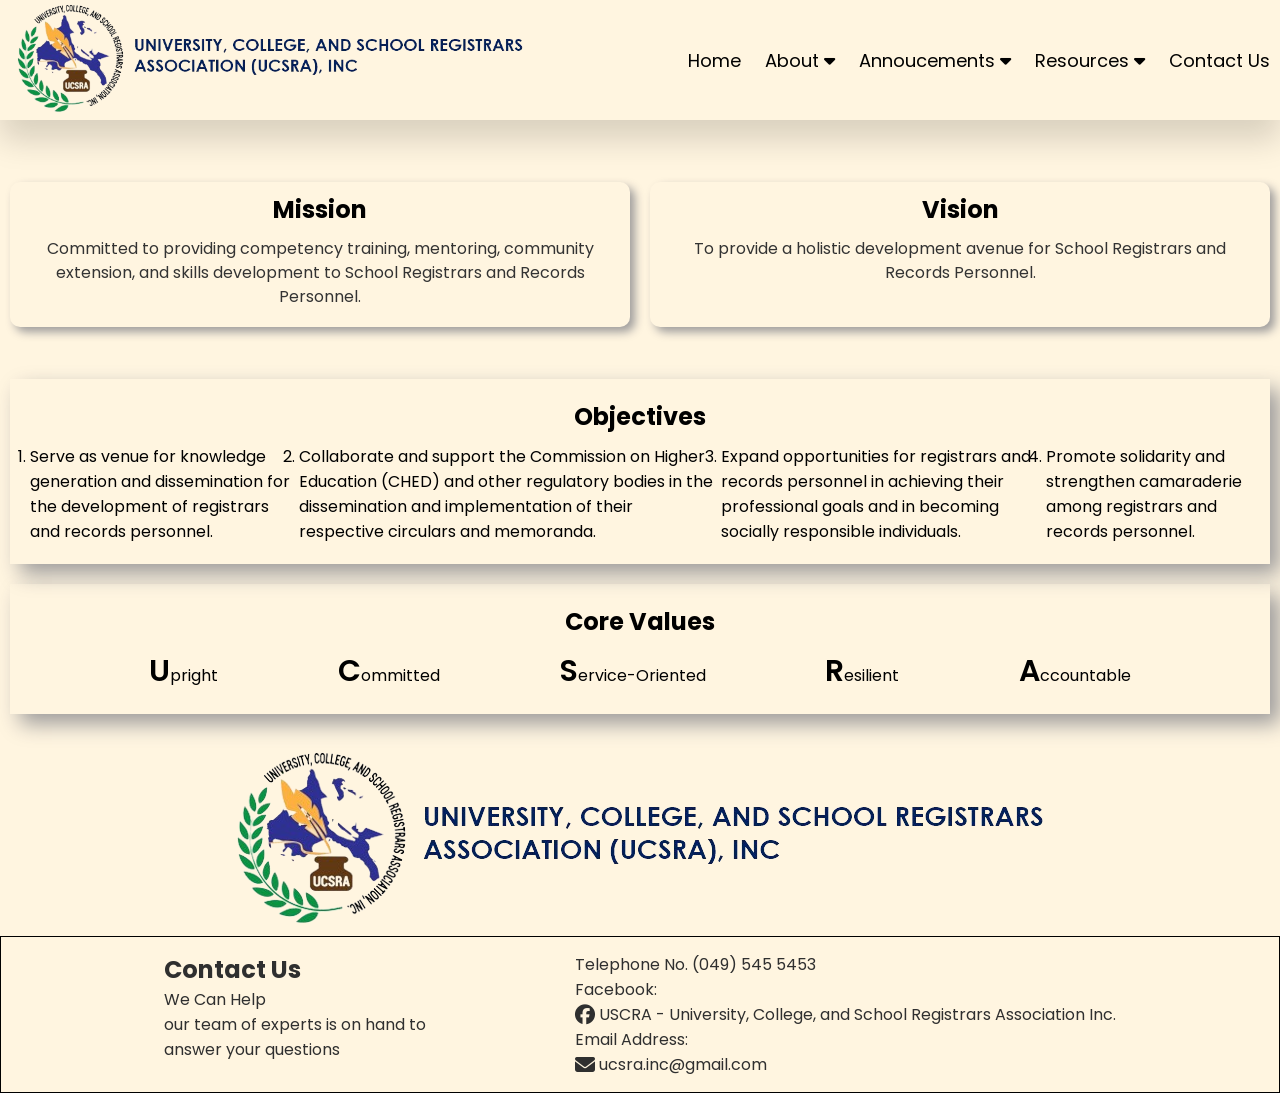
<file: src/pages/misvis.html>
<!DOCTYPE html>
<html lang="en">
  <head>
    <meta charset="UTF-8" />
    <meta name="viewport" content="width=device-width, initial-scale=1.0" />
    <meta name="author" content="Clark Leovison C. Rey, Jerome Evangelista" />
    <title>
      Mission &amp; Vission - University, College &amp; School Registars
      Association | UCSRA
    </title>
    <link rel="icon" type="x-icon" href="../../assets/logo/Logo.png" />
    <link rel="stylesheet" href="../main.css" />
    <link rel="stylesheet" href="../styles/misvis.css" />
    <link
      rel="stylesheet"
      href="https://cdnjs.cloudflare.com/ajax/libs/font-awesome/6.4.2/css/all.min.css"
      integrity="sha512-z3gLpd7yknf1YoNbCzqRKc4qyor8gaKU1qmn+CShxbuBusANI9QpRohGBreCFkKxLhei6S9CQXFEbbKuqLg0DA=="
      crossorigin="anonymous"
      referrerpolicy="no-referrer"
    />
    <link rel="preconnect" href="https://fonts.googleapis.com" />
    <link rel="preconnect" href="https://fonts.gstatic.com" crossorigin />
    <link
      href="https://fonts.googleapis.com/css2?family=Poppins:wght@300&display=swap"
      rel="stylesheet"
    />
  </head>

 
  <header>
    <nav class="navbar">
      <div class="logo">
        <a href="../../index.html"><img src="../../assets/logo/NewLogo.png" alt="" /></a>
      </div>

      <ul class="navlist">
        <li class="nav-items">
          <a href="../../index.html" class="nav-links">Home</a>
        </li>

        <li class="nav-items subs">
          About
          <i class="fa-solid fa-caret-down arrow prog-arrow"></i>
          <div class="sub-menu">
            <ul class="submenu">
              <li class="nav-items">
                <a href="history.html" class="nav-links">History</a>
              </li>
              <li class="nav-items">
                <a href="misvis.html" class="nav-links"
                  >Mission&nbsp;&amp;&nbsp;Vision</a
                >
              </li>

              <li class="nav-items">
                <a href="#Objective" class="nav-links"
                  >Objectives</a
                >
              </li>

              <li class="nav-items">
                <a href="misvis.html" class="nav-links"
                  >Core Values</a
                >
              </li>

              <li class="nav-items">
                <a href="misvis.html" class="nav-links">Logo</a>
              </li>

              <li class="nav-items">
                <a href="officers.html" class="nav-links"
                  >Officers</a
                >
              </li>
              <li class="nav-items">
                <a href="members.html" class="nav-links">Members</a>
              </li>
            </ul>
          </div>
        </li>

        <li class="nav-items subs">
         Annoucements
          <i class="fa-solid fa-caret-down arrow prog-arrow"></i>
          <div class="sub-menu">
            <ul class="submenu">
              <li class="nav-items">
                <a href="events.html" class="nav-links">Events</a>
              </li>
              <li class="nav-items">
                <a href="events.html" class="nav-links"
                  >Downloadable Letters</a>
              </li>
            
            </ul>
          </div>
        </li>

        <li class="nav-items subs">
          Resources
           <i class="fa-solid fa-caret-down arrow prog-arrow"></i>
           <div class="sub-menu">
             <ul class="submenu">
               <li class="nav-items">
                <a href="gallery.html" class="nav-links">Gallery</a>
               </li>
               <li class="nav-items">
                <a href="resources.html" class="nav-links">Archive</a>
              </li>
             </ul>
           </div>
         </li>
         

        <li class="nav-items">
          <a href="contact-us.html" class="nav-links">Contact Us</a>
        </li>
      </ul>

      <div class="navham">
        <span class="bar"></span>
        <span class="bar"></span>
        <span class="bar"></span>
      </div>
    </nav>
  </header>


  <body>
    <main>
      <div style="width:100%; height: 150px;"></div>

      <section class="MisVis">
        <div class="container">
          <div class="mission">
            <h1 class="header">Mission</h1>
            <p>
              Committed to providing competency training, mentoring, community
              extension, and skills development to School Registrars and Records
              Personnel.
            </p>
          </div>

          <div class="vision">
            <h1 class="header">Vision</h1>
            <p>To provide a holistic development avenue for School Registrars and Records Personnel. <br> </p>
          </div>
        </div>
      </section>

      <section class="Objectives" id="Objective">
        <div class="core-container">
         
          <div class="main-contents">
          <h1 class="header">Objectives</h1>
          <ol start="1">
            <li>Serve as venue for knowledge generation and dissemination for the development of registrars and records personnel.</li>
            <li> Collaborate and support the Commission on Higher Education (CHED) and other   regulatory bodies in the dissemination and implementation of their respective circulars and memoranda.</li>
            <li> Expand opportunities for registrars and records personnel in achieving their professional goals and in becoming socially responsible individuals.</li>
            <li>Promote solidarity and strengthen camaraderie among registrars and records personnel.</li>
          </ul>
        </div>

        </div>
      </section>
      
      <section class="Values">
        <div class="main-contents">
          <h1 class="header">Core Values</h1>
          <ul>
           <li><span>U</span>pright</li>
           <li><span>C</span>ommitted</li>
           <li><span>S</span>ervice-Oriented</li>
           <li><span>R</span>esilient</li>
           <li><span>A</span>ccountable</li>
          </ul>
      </section>


      <section class="Logo">
        <div class="main-Logo">
          <img src="../../assets/logo/NewLogo.png" alt="">
        </div>
      </section>
    </main>
    <footer>
      <section class="footer">
        <div class="main-element">
          <div class="contacts">
            <h1>Contact Us</h1>
            <p>We Can Help</p>
            <p>our team of experts is on hand to</p>
            <p>answer your questions</p>
          </div>

          <div class="numbers">
            <p>Telephone No. (049) 545 5453</p>

            <span>Facebook: </span
            ><a
              href="https://www.facebook.com/profile.php?id=100068724562502"
              target="_blank"
              ><i class="fa-brands fa-facebook fa-lg"></i> USCRA - University,
              College, and School Registrars Association Inc.</a
            >
            <span>Email Address: </span
            ><a href="mailto: ucsra.inc@gmail.com"
              ><i class="fa-solid fa-envelope fa-lg"></i> ucsra.inc@gmail.com</a
            >
          </div>
        </div>
      </section>
    </footer>
    <script src="../script/main.js"></script>
  </body>
</html>
</file>
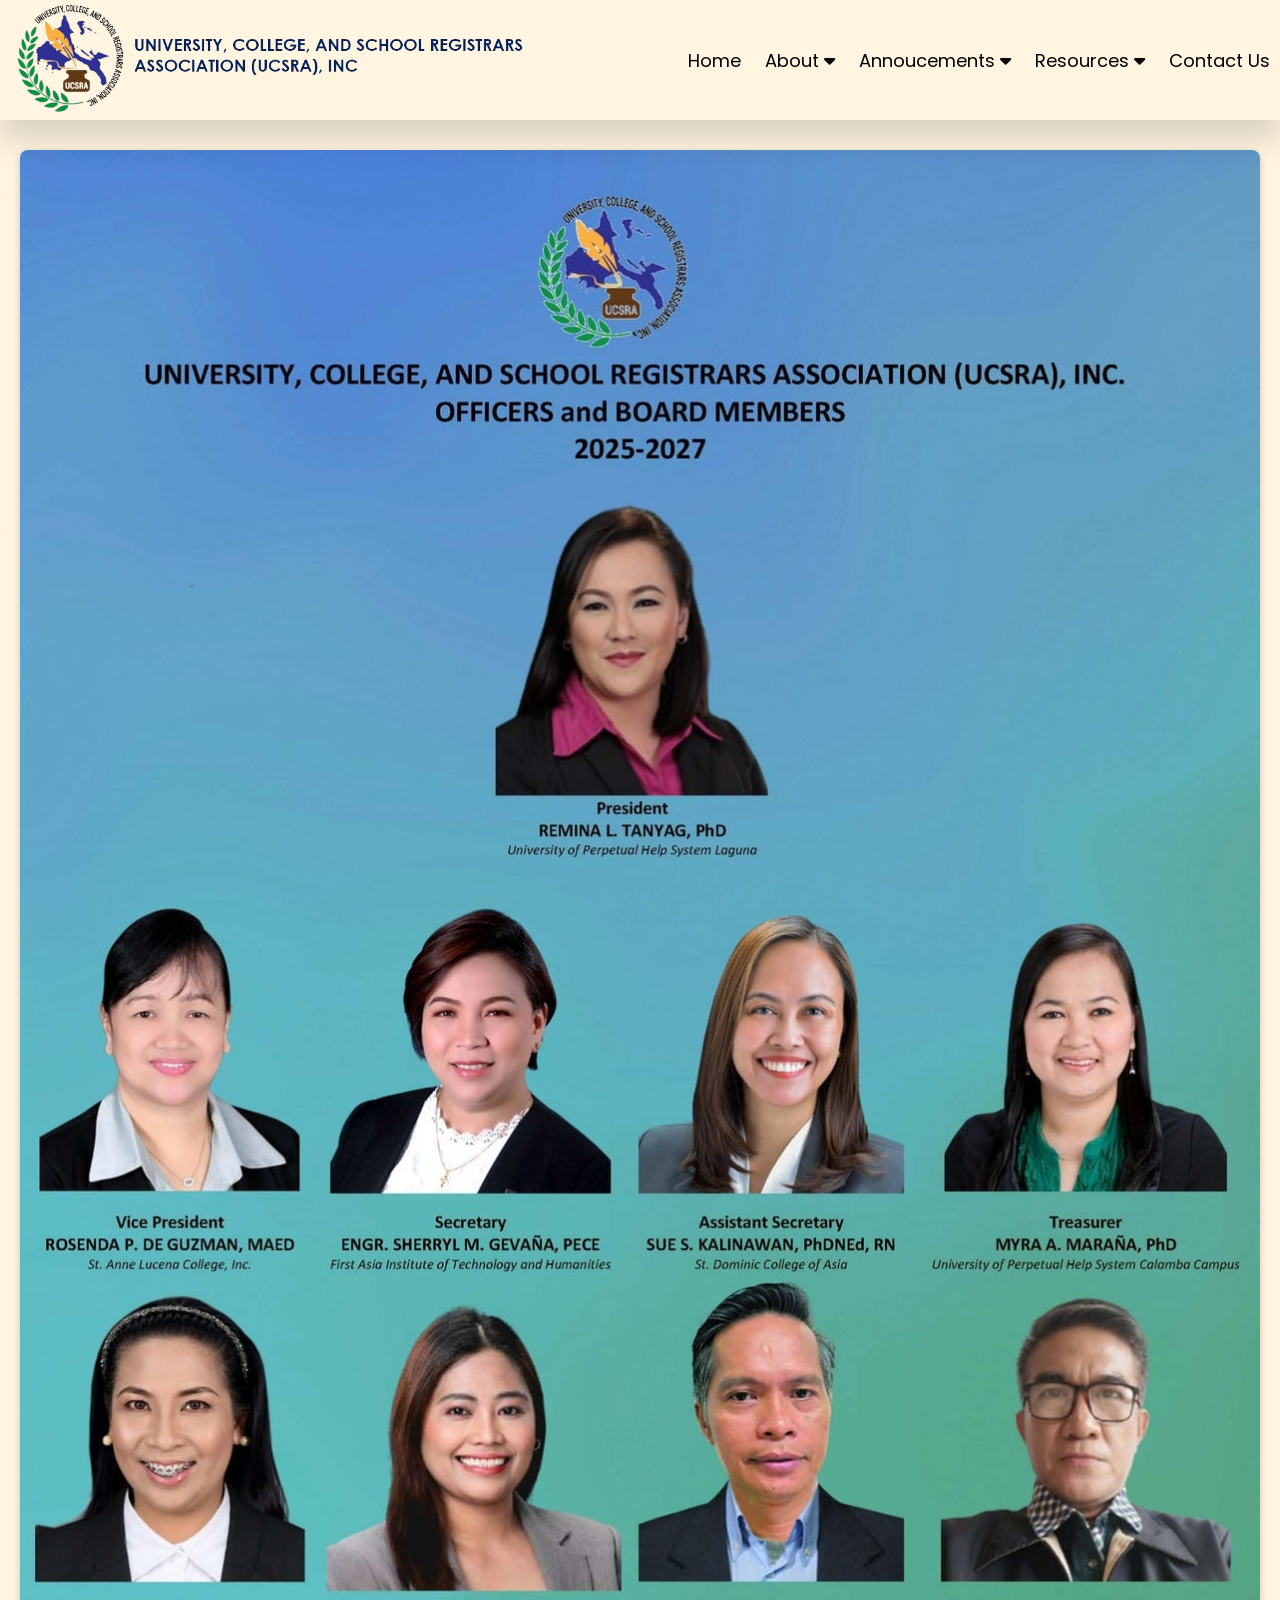
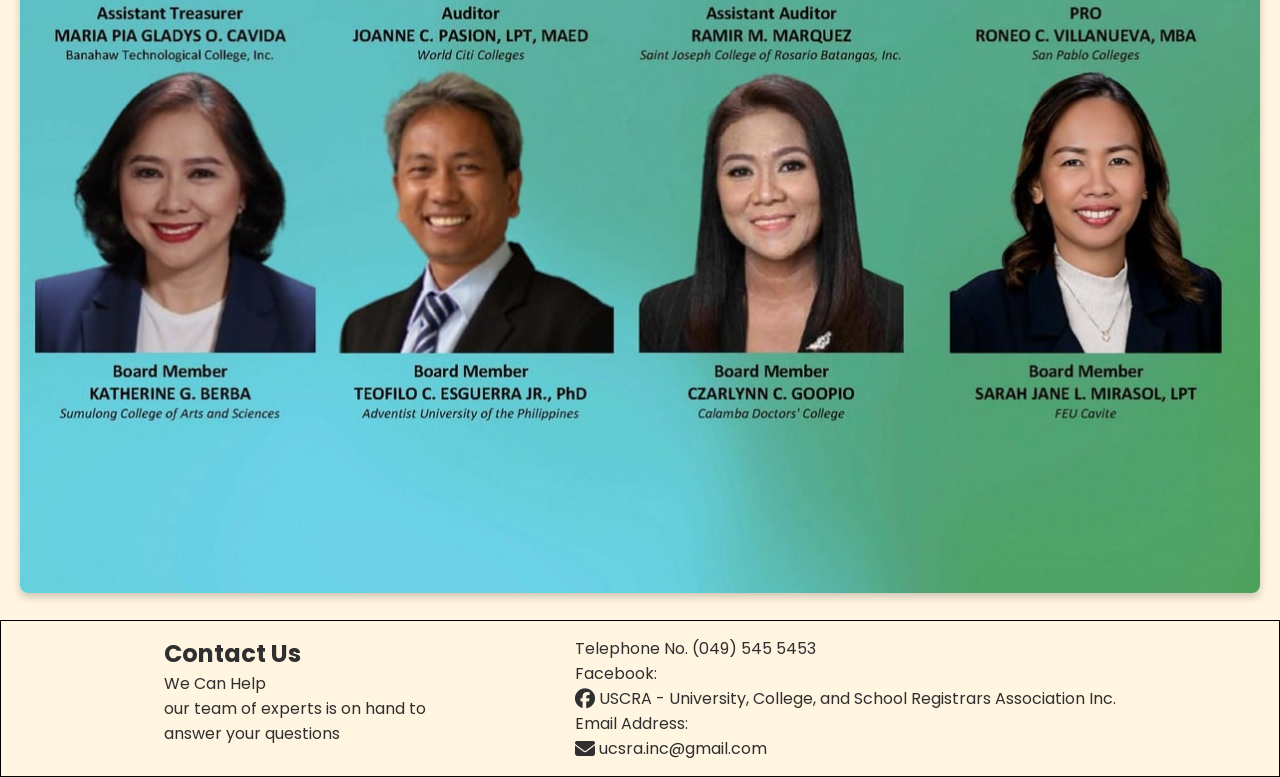
<file: src/pages/officers.html>
<!DOCTYPE html>
<html lang="en">
  <head>
    <meta charset="UTF-8" />
    <meta name="viewport" content="width=device-width, initial-scale=1.0" />
    <meta name="author" content="Clark Leovison C. Rey, Jerome Evangelista" />
    <title>
      Officers - University, College &amp; School Registars Association | UCSRA
    </title>
    <link rel="icon" type="x-icon" href="../../assets/logo/Logo.png" />
    <link rel="stylesheet" href="../main.css" />
    <link rel="stylesheet" href="../styles/officers.css" />
    <link
      rel="stylesheet"
      href="https://cdnjs.cloudflare.com/ajax/libs/font-awesome/6.4.2/css/all.min.css"
      integrity="sha512-z3gLpd7yknf1YoNbCzqRKc4qyor8gaKU1qmn+CShxbuBusANI9QpRohGBreCFkKxLhei6S9CQXFEbbKuqLg0DA=="
      crossorigin="anonymous"
      referrerpolicy="no-referrer"
    />
    <link rel="preconnect" href="https://fonts.googleapis.com" />
    <link rel="preconnect" href="https://fonts.gstatic.com" crossorigin />
    <link
      href="https://fonts.googleapis.com/css2?family=Poppins:wght@300&display=swap"
      rel="stylesheet"
    />
  </head>

  <header>
    <nav class="navbar">
      <div class="logo">
        <a href="../../index.html"><img src="../../assets/logo/NewLogo.png" alt="" /></a>
      </div>

      <ul class="navlist">
        <li class="nav-items">
          <a href="../../index.html" class="nav-links">Home</a>
        </li>

        <li class="nav-items subs">
          About
          <i class="fa-solid fa-caret-down arrow prog-arrow"></i>
          <div class="sub-menu">
            <ul class="submenu">
              <li class="nav-items">
                <a href="history.html" class="nav-links">History</a>
              </li>
              <li class="nav-items">
                <a href="misvis.html" class="nav-links"
                  >Mission&nbsp;&amp;&nbsp;Vision</a
                >
              </li>

              <li class="nav-items">
                <a href="misvis.html" class="nav-links"
                  >Objectives</a
                >
              </li>

              <li class="nav-items">
                <a href="misvis.html" class="nav-links"
                  >Core Values</a
                >
              </li>

              <li class="nav-items">
                <a href="misvis.html" class="nav-links">Logo</a>
              </li>

              <li class="nav-items">
                <a href="officers.html" class="nav-links"
                  >Officers</a
                >
              </li>
              <li class="nav-items">
                <a href="members.html" class="nav-links">Members</a>
              </li>
            </ul>
          </div>
        </li>

        <li class="nav-items subs">
         Annoucements
          <i class="fa-solid fa-caret-down arrow prog-arrow"></i>
          <div class="sub-menu">
            <ul class="submenu">
              <li class="nav-items">
                <a href="events.html" class="nav-links">Events</a>
              </li>
              <li class="nav-items">
                <a href="events.html" class="nav-links"
                  >Downloadable Letters</a>
              </li>
            
            </ul>
          </div>
        </li>

        <li class="nav-items subs">
          Resources
           <i class="fa-solid fa-caret-down arrow prog-arrow"></i>
           <div class="sub-menu">
             <ul class="submenu">
               <li class="nav-items">
                <a href="gallery.html" class="nav-links">Gallery</a>
               </li>
               <li class="nav-items">
                <a href="resources.html" class="nav-links">Archive</a>
              </li>
             </ul>
           </div>
         </li>
         

        <li class="nav-items">
          <a href="contact-us.html" class="nav-links">Contact Us</a>
        </li>
      </ul>

      <div class="navham">
        <span class="bar"></span>
        <span class="bar"></span>
        <span class="bar"></span>
      </div>
    </nav>
  </header>


  <body>
    <main>
      <div style="width: 100%; height: 130px"></div>
      <section class="Officers">
        <div style="text-align: center; margin: 20px;">
            <img src="../../assets/ListOfMembers/UCSRA_Officers.jpg" alt="UCSRA Officers" style="max-width: 100%; height: auto; border-radius: 8px; box-shadow: 0 4px 8px rgba(0,0,0,0.2);" />
        </div>
          <!--
        <div class="info">
          <h1 class="header">UNIVERSITY, COLLEGE, AND SCHOOL REGISTRARS ASSOCIATION (UCSRA), INC.</h1>
          <p class="head">OFFICERS and BOARD MEMBERS</p>
          <h4>2023-2025</h4>
        </div>

        <div class="all-members"></div>
            <div>
                
            </div>
        <div class="members">
          <div class="member">
            <div class="member-img">
              <img src="../../assets/ListOfMembers/1.png" alt="" class="imgs" />
            </div>
            <p class="position">President</p>
            <h3>ELOISA A. GENOTA, MM-HRM</h3>

            <p class="schools">Colegio De San Juan De Letran Calamba</p>
          </div>

          <div class="member">
            <div class="member-img">
              <img
                src="../../assets/ListOfMembers/2.png"
                alt=""
                class="imgs"
              />
            </div>
            <p class="position">Vice President</p>
            <h3>NENITA E. CUEVAS, PhD</h3>

            <p class="schools">University of Batangas</p>
          </div>

          <div class="member">
            <div class="member-img">
              <img
                src="../../assets/ListOfMembers/3.png"
                alt=""
                class="imgs"
              />
            </div>
            <p class="position">Secretary</p>
            <h3>REMINA L. TANYAG, PhD</h3>

            <p class="schools">University of Perpetual Help System Laguna</p>
          </div>

          <div class="member">
            <div class="member-img">
              <img
                src="../../assets/ListOfMembers/4.png"
                alt=""
                class="imgs"
              />
            </div>
            <p class="position">Asst. Secretary</p>
            <h3>ENGR. SHERRYL M. GEVAÑA, PECE</h3>
            <p class="schools">
              First Asia Institute of Technology and Humanities
            </p>
          </div>

          <div class="member">
            <div class="member-img">
              <img src="../../assets/ListOfMembers/5.png" alt="" class="imgs" />
            </div>
            <p class="position">Treasurer</p>
            <h3>MYRA A. MARAÑA, PhD</h3>
            
            <p class="schools">
              University of Perpetual Help System Dalta-Calamba Campus
            </p>
          </div>

          <div class="member">
            <div class="member-img">
              <img
                src="../../assets/ListOfMembers/6.png"
                alt=""
                class="imgs"
              />
            </div>
            <p class="position">Asst. Treasurer</p>
            <h3>ROSENDA P. DE GUZMAN, MAED</h3>
            
            <p class="schools">St. Anne College Lucena, Inc.</p>
          </div>

          <div class="member">
            <div class="member-img">
              <img
                src="../../assets/ListOfMembers/7.png"
                alt=""
                class="imgs"
              />
            </div>
            <p class="position">Auditor</p>
            <h3>RODSEN P. AYAG, MAED</h3>
            
            <p class="schools">Maryhill College</p>
          </div>

          <div class="member">
            <div class="member-img">
              <img
                src="../../assets/ListOfMembers/8.png"
                alt=""
                class="imgs"
              />
            </div>
            <p class="position">PRO</p>
            <h3>RONEO C. VILLANUEVA, MBA</h3>
           
            <p class="schools">San Pablo Colleges</p>
          </div>
        </div>
        <div class="brd-member-title">Board Members</div>
        <div class="board-members">
          <div class="member">
            <div class="member-img">
              <img src="../../assets/ListOfMembers/9.png" alt="" class="imgs" />
            </div>
            <p class="position">Board of Director</p>
            <h3>JOANNE C. PASION, LPT</h3>
           
            <p class="schools">World Citi Colleges</p>
          </div>
          <div class="member">
            <div class="member-img">
              <img src="../../assets/ListOfMembers/10.png" alt="" class="imgs" />
            </div>
            <p class="position">Board of Director</p>
            <h3>SUE S. KALINAWAN, PhD Ed, RN</h3>
           
            <p class="schools">St. Dominic College of Asia</p>
          </div>

          <div class="member">
            <div class="member-img">
              <img
                src="../../assets/ListOfMembers/11.png"
                alt=""
                class="imgs"
              />
            </div>
            <p class="position">Board of Director</p>
            <h3>MARIFLOR M. UBER, MBA</h3>
           
            <p class="schools">National College of Business and Arts</p>
          </div>

          <div class="member">
            <div class="member-img">
              <img src="../../assets/ListOfMembers/12.png" alt="" class="imgs" />
            </div>
            <p class="position">Board of Director</p>
            <h3>ALVIN E. CAMACHO, MSIT</h3>
           
            <p class="schools">
              University of Perpetual Help System GMA Campus
            </p>
          </div>

          <div class="member">
            <div class="member-img">
              <img src="../../assets/ListOfMembers/13.png" alt="" class="imgs" />
            </div>
            <p class="position">Board of Director</p>
            <h3>ROBERT G. UY, PhD, DBA</h3>
     
            <p class="schools">
              Philippine Best Training Systems Colleges Inc.
            </p>
          </div>

          <div class="member">
            <div class="member-img">
              <img
                src="../../assets/ListOfMembers/14.png"
                alt=""
                class="imgs"
              />
            </div>
            <p class="position">Board of Director</p>
            <h3>TEOFILO C. ESGUERRA JR., PhD</h3>
           
            <p class="schools">Adventist University of The Philippines</p>
          </div>
          
        </div>
        -->
      </section>
    </main>
    <footer>
      <section class="footer">
        <div class="main-element">
          <div class="contacts">
            <h1>Contact Us</h1>
            <p>We Can Help</p>
            <p>our team of experts is on hand to</p>
            <p>answer your questions</p>
          </div>

          <div class="numbers">
            <p>Telephone No. (049) 545 5453</p>

            <span>Facebook: </span
            ><a
              href="https://www.facebook.com/profile.php?id=100068724562502"
              target="_blank"
              ><i class="fa-brands fa-facebook fa-lg"></i> USCRA - University,
              College, and School Registrars Association Inc.</a
            >
            <span>Email Address: </span
            ><a href="mailto: ucsra.inc@gmail.com"
              ><i class="fa-solid fa-envelope fa-lg"></i> ucsra.inc@gmail.com</a
            >
          </div>
        </div>
      </section>
    </footer>
    <script src="../script/main.js"></script>
  </body>
</html>
</file>
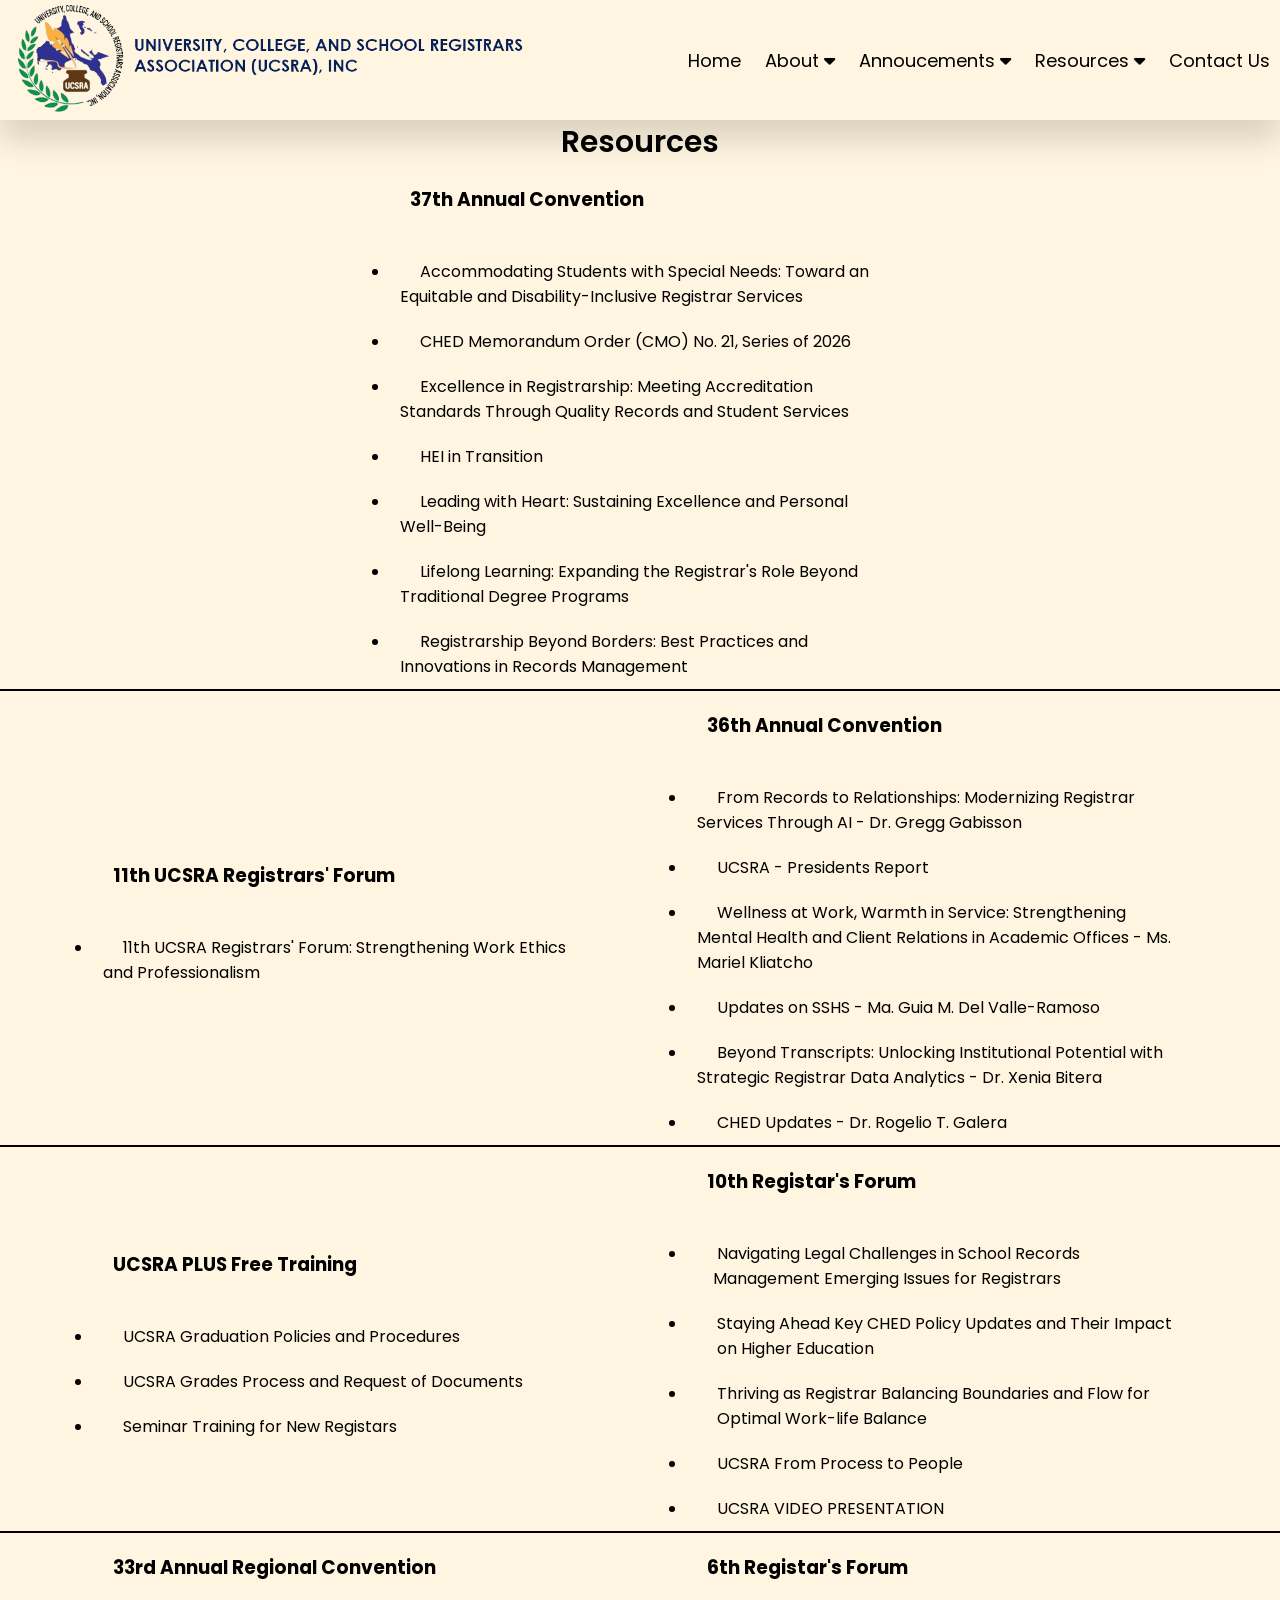
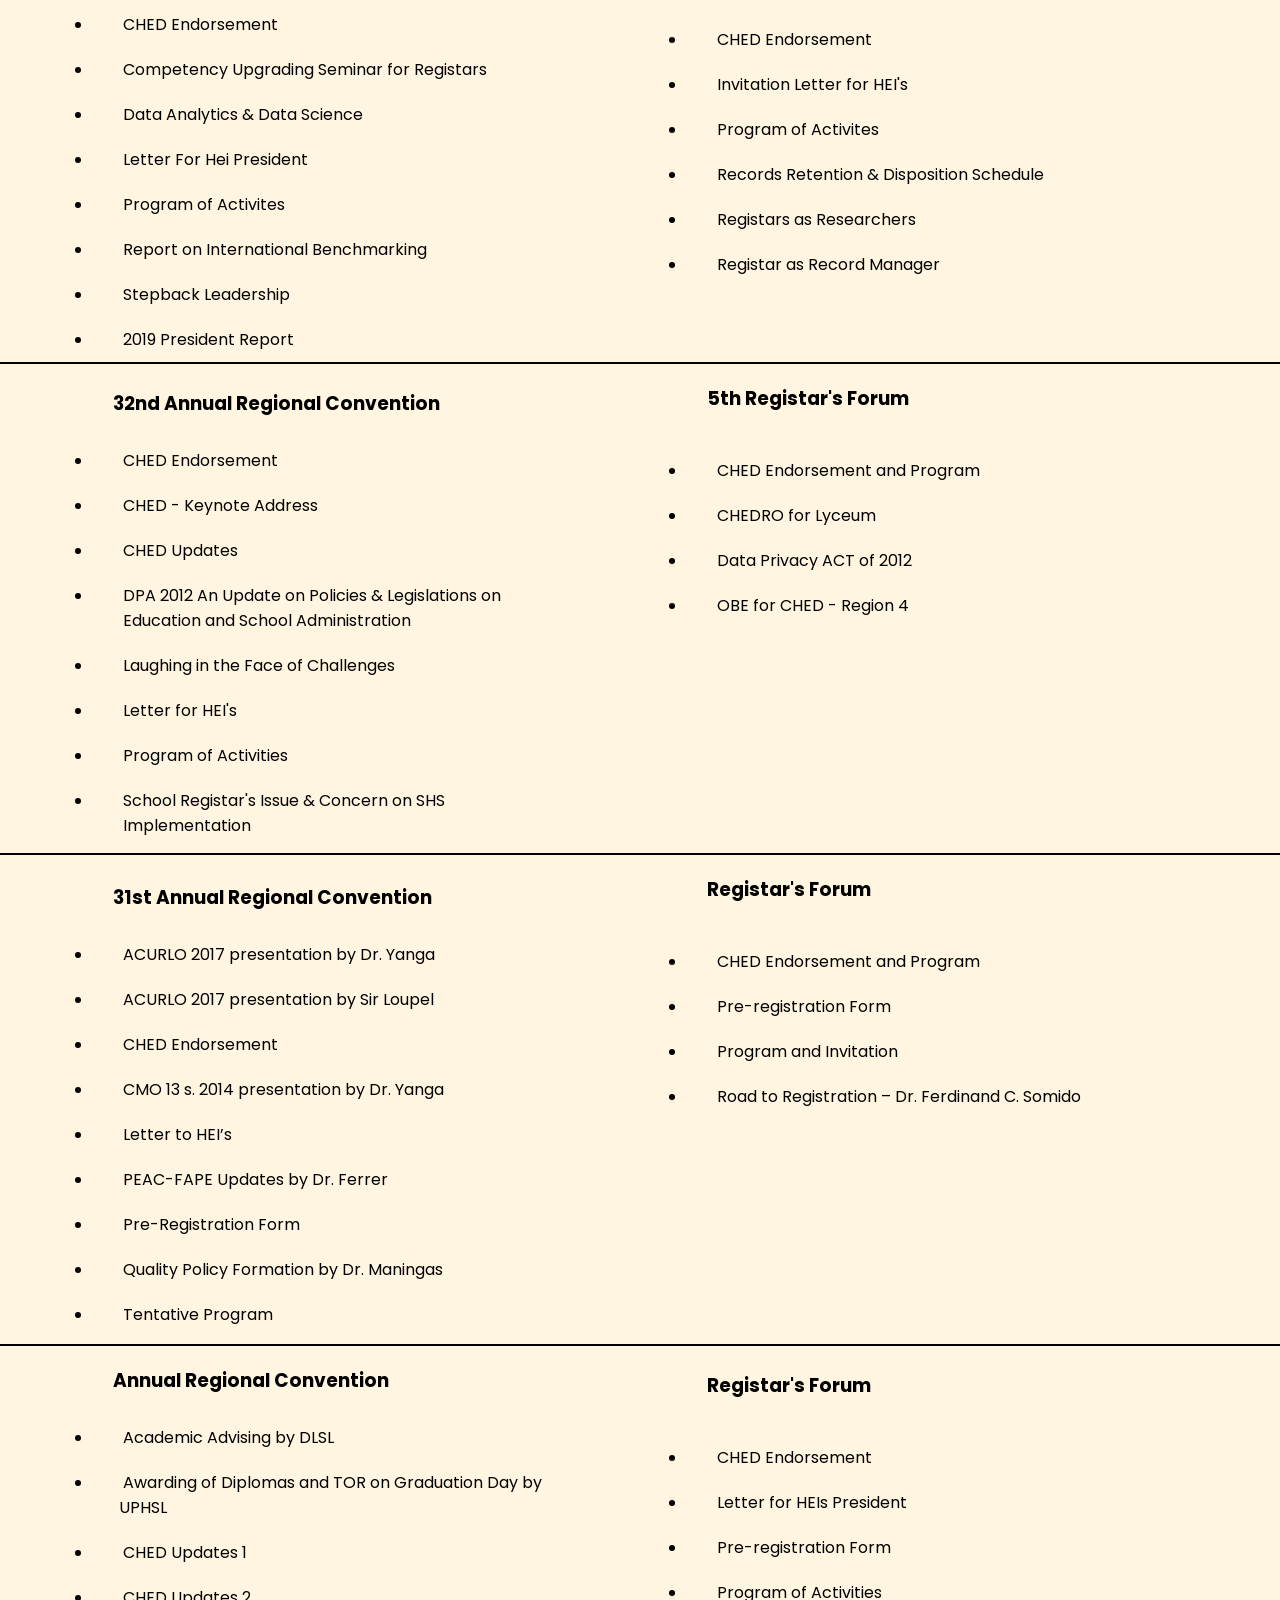
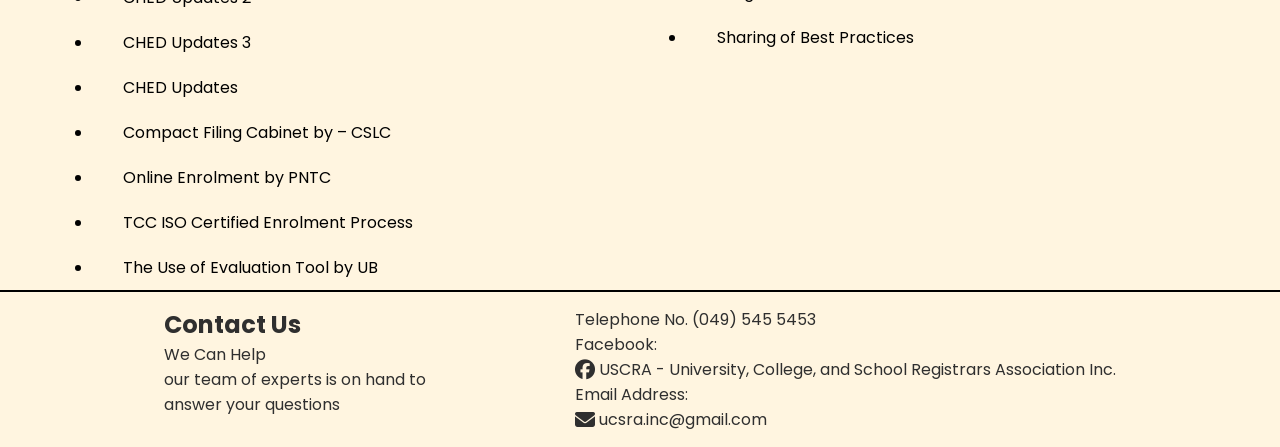
<file: src/pages/resources.html>
<!DOCTYPE html>
<html lang="en">
  <head>
    <meta charset="UTF-8" />
    <meta name="viewport" content="width=device-width, initial-scale=1.0" />
    <meta name="author" content="Clark Leovison C. Rey, Jerome Evangelista" />
    <title>
      Resources - University, College &amp; School Registars Association | UCSRA
    </title>
    <link rel="icon" type="x-icon" href="../../assets/logo/Logo.png" />
    <link rel="stylesheet" href="../main.css" />
    <link rel="stylesheet" href="../styles/resources.css" />
    <link
      rel="stylesheet"
      href="https://cdnjs.cloudflare.com/ajax/libs/font-awesome/6.4.2/css/all.min.css"
      integrity="sha512-z3gLpd7yknf1YoNbCzqRKc4qyor8gaKU1qmn+CShxbuBusANI9QpRohGBreCFkKxLhei6S9CQXFEbbKuqLg0DA=="
      crossorigin="anonymous"
      referrerpolicy="no-referrer"
    />
    <link rel="preconnect" href="https://fonts.googleapis.com" />
    <link rel="preconnect" href="https://fonts.gstatic.com" crossorigin />
    <link
      href="https://fonts.googleapis.com/css2?family=Poppins:wght@300&display=swap"
      rel="stylesheet"
    />
  </head>

  <header>
    <nav class="navbar">
      <div class="logo">
        <a href="../../index.html"><img src="../../assets/logo/NewLogo.png" alt="" /></a>
      </div>

      <ul class="navlist">
        <li class="nav-items">
          <a href="../../index.html" class="nav-links">Home</a>
        </li>

        <li class="nav-items subs">
          About
          <i class="fa-solid fa-caret-down arrow prog-arrow"></i>
          <div class="sub-menu">
            <ul class="submenu">
              <li class="nav-items">
                <a href="history.html" class="nav-links">History</a>
              </li>
              <li class="nav-items">
                <a href="misvis.html" class="nav-links"
                  >Mission&nbsp;&amp;&nbsp;Vision</a
                >
              </li>

              <li class="nav-items">
                <a href="misvis.html" class="nav-links"
                  >Objectives</a
                >
              </li>

              <li class="nav-items">
                <a href="misvis.html" class="nav-links"
                  >Core Values</a
                >
              </li>

              <li class="nav-items">
                <a href="misvis.html" class="nav-links">Logo</a>
              </li>

              <li class="nav-items">
                <a href="officers.html" class="nav-links"
                  >Officers</a
                >
              </li>
              <li class="nav-items">
                <a href="members.html" class="nav-links">Members</a>
              </li>
            </ul>
          </div>
        </li>

        <li class="nav-items subs">
         Annoucements
          <i class="fa-solid fa-caret-down arrow prog-arrow"></i>
          <div class="sub-menu">
            <ul class="submenu">
              <li class="nav-items">
                <a href="events.html" class="nav-links">Events</a>
              </li>
              <li class="nav-items">
                <a href="events.html" class="nav-links"
                  >Downloadable Letters</a>
              </li>
            
            </ul>
          </div>
        </li>

        <li class="nav-items subs">
          Resources
           <i class="fa-solid fa-caret-down arrow prog-arrow"></i>
           <div class="sub-menu">
             <ul class="submenu">
               <li class="nav-items">
                <a href="gallery.html" class="nav-links">Gallery</a>
               </li>
               <li class="nav-items">
                <a href="resources.html" class="nav-links">Archive</a>
              </li>
             </ul>
           </div>
         </li>
         

        <li class="nav-items">
          <a href="contact-us.html" class="nav-links">Contact Us</a>
        </li>
      </ul>

      <div class="navham">
        <span class="bar"></span>
        <span class="bar"></span>
        <span class="bar"></span>
      </div>
    </nav>
  </header>


  <body>
    <main>
      <div style="width: 100%; height: 120px"></div>

      <section class="Resources">
        <h1 class="header">Resources</h1>

        <div class="container">
          <div class="main-contents">
            <h3>37th Annual Convention</h3>
            <div style="width: 100%; height: 15px"></div>
            <ul class="report-list">
              <li class="reports">
                <a
                  href="../../assets/resources/37th/Accommodating Students with Special Needs Toward an Equitable and Disability-Inclusive Registrar Services.pdf"
                  target="_blank" >Accommodating Students with Special Needs: Toward an Equitable and Disability-Inclusive Registrar Services</a
                >
              </li>
              <li class="reports">
                <a
                  href="../../assets/resources/37th/CHED Memorandum Order (CMO) No. 21, Series of 2026.pdf"
                  target="_blank" >CHED Memorandum Order (CMO) No. 21, Series of 2026</a
                >
              </li>
              <li class="reports">
                <a
                  href="../../assets/resources/37th/Excellence in Registrarship Meeting Accreditation Standards Through Quality Records and Student Services.pdf"
                  target="_blank" >Excellence in Registrarship: Meeting Accreditation Standards Through Quality Records and Student Services</a
                >
              </li>
              <li class="reports">
                <a
                  href="../../assets/resources/37th/HEI in Transition.pdf"
                  target="_blank" >HEI in Transition</a
                >
              </li>
              <li class="reports">
                <a
                  href="../../assets/resources/37th/Leading with Heart Sustaining Excellence and Personal Well-Being.pdf"
                  target="_blank" >Leading with Heart: Sustaining Excellence and Personal Well-Being</a
                >
              </li>
              <li class="reports">
                <a
                  href="../../assets/resources/37th/Lifelong Learning  Expnading the Registrar_s Role Beyond Traditional Degree Programs.pdf"
                  target="_blank" >Lifelong Learning: Expanding the Registrar's Role Beyond Traditional Degree Programs</a
                >
              </li>
              <li class="reports">
                <a
                  href="../../assets/resources/37th/Registrarship-Beyond-Borders-Best-Practices-and-Innovations-in-Records-Management-YIA (1).pdf"
                  target="_blank" >Registrarship Beyond Borders: Best Practices and Innovations in Records Management</a
                >
              </li>
            </ul>
          </div>
        </div>

        <div class="border-bottom"></div>
      </section>

      <!--Start of Main Section-->
      <section class="Resources">

        <div class="container">
          <div class="main-contents">
            <h3>11th UCSRA Registrars' Forum</h3>
            <div style="width: 100%; height: 15px"></div>
            <ul class="report-list">
              <li class="reports">
                <a href="../../assets/resources/11th_Forum/UCSRA Strenthening Work Ethis and Professionalism.pdf" target="_blank" download>11th UCSRA Registrars' Forum: Strengthening Work Ethics and Professionalism</a>
              </li>
            </ul>
          </div>

          <div class="main-contents">
            <h3>36th Annual Convention</h3>
            <div style="width: 100%; height: 15px"></div>
            <ul class="report-list">
              <li class="reports">
                <a
                  href="../../assets/resources/36th/Dr. Gregg Gabisson - From Records to Relationships_ Modernizing Registrar Services  Through AI. Gregg Gabisson - From Records to Relationships_ Modernizing Registrar Services  Through AI.pdf"
                  target="_blank" >From Records to Relationships: Modernizing Registrar Services Through AI - Dr. Gregg Gabisson</a
                >
              </li>
              <li class="reports">
                <a
                  href="../../assets/resources/36th/UCSRA - PRESIDENTS REPORT.pdf"
                  target="_blank" >UCSRA - Presidents Report</a
                >
              </li>
              <li class="reports">
                <a
                  href="../../assets/resources/36th/Ms. Mariel Kliatcho - Wellness at Work, Warmth in Service Strengthening Mental Health and Client Relations in Academic Offices.pdf"
                  target="_blank" >Wellness at Work, Warmth in Service: Strengthening Mental Health and Client Relations in Academic Offices - Ms. Mariel Kliatcho</a
                >
              </li>
              <li class="reports">
                <a
                  href="../../assets/resources/36th/Ma. Guia M. Del Valle-Ramoso - Updates on SSHS - UCSRA.pdf"
                  target="_blank" >Updates on SSHS - Ma. Guia M. Del Valle-Ramoso</a
              </li>
              <li class="reports">
                <a
                  href="../../assets/resources/36th/Dr. Xenia Bitera - Beyond Transcripts_ Unlocking Institutional Potential with Strategic Registrar Data Analytics.pdf"
                  target="_blank" >Beyond Transcripts: Unlocking Institutional Potential with Strategic Registrar Data Analytics - Dr. Xenia Bitera</a
                >
              </li>
              <li class="reports">
                <a
                  href="../../assets/resources/36th/Dr. Rogelio T. Galera - CHED Updates.pdf"
                  target="_blank" >CHED Updates - Dr. Rogelio T. Galera</a
                >
              </li>
            </ul>
          </div>
        </div>

        <div class="border-bottom"></div>
      </section>

     <!--Start of Second Section -->
      <section class="Resources">
        <div class="container">
          <div class="main-contents">
            
            <h3>UCSRA PLUS Free Training</h3>
            <div style="width: 100%; height: 15px"></div>
            <ul class="report-list">
              <li class="reports">
                <a
                  href="../../assets/resources/UCSRA Plus Free Training/UCSRA Graduation Policies and Procedures.ppt"
                  target="_blank" >UCSRA Graduation Policies and Procedures</a
                >
              </li>

              <li class="reports">
                <a
                  href="../../assets/resources/UCSRA Plus Free Training/UCSRA Grades Process and Request of Documents.pptx"
                  target="_blank">UCSRA Grades Process and Request of Documents</a
                >
              </li>

              <li class="reports">
                <a
                  href="../../assets/resources/UCSRA Plus Free Training/Seminar Training for New Registars.pdf"
                  target="_blank" >Seminar Training for New Registars</a
                >
              </li>

            
            </ul>
          </div>

          <div class="main-contents">
            <h3>10th Registar's Forum</h3>
            <div style="width: 100%; height: 15px"></div>
            <ul class="report-list">
              <li class="reports">
                <a
                  href="../../assets/resources/35th/Navigating Legal Challenges in Sch`ool Records Management Emerging Issues for Registrars.pptx"
                  target="_blank" >Navigating Legal Challenges in School Records <br>&nbsp;&nbsp;&nbsp;&nbsp;Management Emerging Issues for Registrars</a
                >
              </li>
              <li class="reports">
                <a
                  href="../../assets/resources/35th/Staying Ahead Key CHED Policy Updates and Their Impact on Higher Education.pptx"
                  target="_blank" >Staying Ahead Key CHED Policy Updates and Their Impact <br>&nbsp;&nbsp;&nbsp;&nbsp;&nbsp;on Higher Education</a
                >
              </li>
              <li class="reports">
                <a
                  href="../../assets/resources/35th/Thriving as Registrar Balancing Boundaries and Flow for Optimal Work-life Balance.pdf"
                  target="_blank" >Thriving as Registrar Balancing Boundaries and Flow for <br>&nbsp;&nbsp;&nbsp;&nbsp;&nbsp;Optimal Work-life Balance</a
                >
              </li>

              <li class="reports">
                <a
                  href="../../assets/resources/35th/UCSRA From Process to People.pdf"
                  target="_blank">UCSRA From Process to People</a
                >
              </li>

              <li class="reports">
                <a
                  href="https://drive.google.com/file/d/1HwKXGCtW1JGRxMT2APjs7qr5JTKihbwm/view?usp=drive_link"
                  target="_blank" >UCSRA VIDEO PRESENTATION</a
                >
              </li>

            
            </ul>
          </div>
        </div>

        <div class="border-bottom"></div>
      </section>
     <!--End of Main Section-->
     
     <!-- Start of Second Section -->
      <section class="Resources">
        <div class="container">
          <div class="main-contents">
            <h3>33rd Annual Regional Convention</h3>

            <ul class="report-list">
              <li class="reports">
                <a
                  href="../../assets/resources/33rd Regional Convention/CHED-ENDORSEMENT.pdf"
                  >CHED Endorsement</a
                >
              </li>
              <li class="reports">
                <a
                  href="../../assets/resources/33rd Regional Convention/Competency Upgrading.pdf"
                  >Competency Upgrading Seminar for Registars</a
                >
              </li>
              <li class="reports">
                <a
                  href="../../assets/resources/33rd Regional Convention/Data Analytics & Science.pdf"
                  >Data Analytics &amp; Data Science</a
                >
              </li>

              <li class="reports">
                <a
                  href="../../assets/resources/33rd Regional Convention/LETTER-FOR-HEI-PRESIDENT.pdf"
                  >Letter For Hei President
                </a>
              </li>
              <li class="reports">
                <a
                  href="../../assets/resources/33rd Regional Convention/PROGRAM-OF-ACTIVITIES.pdf"
                  >Program of Activites</a
                >
              </li>
              <li class="reports">
                <a
                  href="../../assets/resources/33rd Regional Convention/International Benchmarking.pdf"
                  >Report on International Benchmarking</a
                >
              </li>

              <li class="reports">
                <a
                  href="../../assets/resources/33rd Regional Convention/Stepback Keynote.pdf"
                  >Stepback Leadership</a
                >
              </li>

              <li class="reports">
                <a
                  href="../../assets/resources/33rd Regional Convention/President Report.pdf"
                  >2019 President Report</a
                >
              </li>
            </ul>
          </div>

          <div class="main-contents">
            <h3>6th Registar's Forum</h3>
            <div style="width: 100%; height: 15px"></div>
            <ul class="report-list">
              <li class="reports">
                <a href="../../assets/resources/6th Convention/CHED-Endorsement.pdf"
                  >CHED Endorsement</a
                >
              </li>

              <li class="reports">
                <a
                  href="../../assets/resources/6th Convention/Invitation Letter for Hei.pdf"
                  >Invitation Letter for HEI's</a
                >
              </li>

              <li class="reports">
                <a href="../../assets/resources/6th Convention/Program Activites.pdf"
                  >Program of Activites</a
                >
              </li>

              <li class="reports">
                <a href="../../assets/resources/6th Convention/RECORDS RETENTION.pdf"
                  >Records Retention &amp; Disposition Schedule</a
                >
              </li>

              <li class="reports">
                <a
                  href="../../assets/resources/6th Convention/REGISTRARS-AS-RESEARCHERS.pdf"
                  >Registars as Researchers</a
                >
              </li>

              <li class="reports">
                <a
                  href="../../assets/resources/6th Convention/REGISTRARS-AS-RECORDS-MANAGER.pdf"
                  >Registar as Record Manager</a
                >
              </li>
              <br /><br /><br />
            </ul>
          </div>
        </div>

        <div class="border-bottom"></div>
      </section>
    <!--End of Second Section -->

      <!-- Start of Column 2 -->
      <section class="Column-2">
        <div class="container">
          <div class="main-contents">
            <h3>32nd Annual Regional Convention</h3>

            <ul class="report-list">
              <li class="reports">
                <a
                  href="../../assets/resources/32nd Regional Convention/CHED Endorsement.pdf"
                  >CHED Endorsement</a
                >
              </li>
              <li class="reports">
                <a
                  href="../../assets/resources/32nd Regional Convention/CHED Keynote Address.pdf"
                  >CHED - Keynote Address</a
                >
              </li>
              <li class="reports">
                <a
                  href="../../assets/resources/32nd Regional Convention/CHED Update.pdf"
                  >CHED Updates</a
                >
              </li>

              <li class="reports">
                <a
                  href="../../assets/resources/32nd Regional Convention/DPA 2012 AN UPDATE ON POLICIES AND LEGISLATIONS ON EDUCATION AND SCHOOL ADMINISTRATION.pdf"
                  >DPA 2012 An Update on Policies &amp; Legislations on
                  &nbsp;&nbsp;&nbsp;&nbsp;&nbsp;Education and School
                  Administration
                </a>
              </li>
              <li class="reports">
                <a
                  href="../../assets/resources/32nd Regional Convention/DPA 2012 AN UPDATE ON POLICIES AND LEGISLATIONS ON EDUCATION AND SCHOOL ADMINISTRATION.pdf"
                  >Laughing in the Face of Challenges</a
                >
              </li>
              <li class="reports">
                <a
                  href="../../assets/resources/32nd Regional Convention/Letter to Hei's.pdf"
                  >Letter for HEI's</a
                >
              </li>

              <li class="reports">
                <a
                  href="../../assets/resources/32nd Regional Convention/Program of Activites.pdf"
                  >Program of Activities</a
                >
              </li>

              <li class="reports">
                <a
                  href="../../assets/resources/32nd Regional Convention/School Registar's Issues & Concerns on SHS Implementation.pdf"
                  >School Registar's Issue &amp; Concern on SHS
                  &nbsp;&nbsp;&nbsp;&nbsp;&nbsp;Implementation</a
                >
              </li>
            </ul>
          </div>

          <div class="main-contents">
            <h3>5th Registar's Forum</h3>
            <div style="width: 100%; height: 15px"></div>
            <ul class="report-list">
              <li class="reports">
                <a
                  href="../../assets/resources/5th Convention/CHED Endorsement and Program.pdf"
                  >CHED Endorsement and Program</a
                >
              </li>

              <li class="reports">
                <a href="../../assets/resources/5th Convention/CHEDRO for Lyceum.pdf"
                  >CHEDRO for Lyceum</a
                >
              </li>

              <li class="reports">
                <a
                  href="../../assets/resources/5th Convention/Data Privacy Act of 2012.pdf"
                  >Data Privacy ACT of 2012</a
                >
              </li>

              <li class="reports">
                <a
                  href="../../assets/resources/5th Convention/OBE for CHED Region 4.pdf"
                  >OBE for CHED - Region 4</a
                >
              </li>

              <br /><br /><br /><br /><br /><br /><br /><br /><br />
            </ul>
          </div>
        </div>

        <div class="border-bottom"></div>
      </section>
      <!-- End of Column 2 -->

      <!-- Start of Column 3 -->
      <section class="Column-3">
        <div class="container">
          <div class="main-contents">
            <h3>31st Annual Regional Convention</h3>

            <ul class="report-list">
              <li class="reports">
                <a
                  href="../../assets/resources/31st Regional Convention/ACURLO-2017-presentation-by-Dr.-Yanga.pdf"
                  >ACURLO 2017 presentation by Dr. Yanga</a
                >
              </li>
              <li class="reports">
                <a
                  href="../../assets/resources/31st Regional Convention/ACURLO-2017-presentation-by-Sir-Loupel.pdf"
                  >ACURLO 2017 presentation by Sir Loupel</a
                >
              </li>
              <li class="reports">
                <a
                  href="../../assets/resources/31st Regional Convention/CHED-Endorsement-1.pdf"
                  >CHED Endorsement</a
                >
              </li>

              <li class="reports">
                <a
                  href="../../assets/resources/31st Regional Convention/CMO-13-s.-2014-presentation-by-Dr.-Yanga.pdf"
                  >CMO 13 s. 2014 presentation by Dr. Yanga</a
                >
              </li>
              <li class="reports">
                <a
                  href="../../assets/resources/31st Regional Convention/letter-for-HEIs.pdf"
                  >Letter to HEI’s
                </a>
              </li>
              <li class="reports">
                <a
                  href="../../assets/resources/31st Regional Convention/PEAC-FAPE-Updates-by-Dr.-Ferrer.pdf"
                  >PEAC-FAPE Updates by Dr. Ferrer</a
                >
              </li>
              <li class="reports">
                <a
                  href="../../assets/resources/31st Regional Convention/pre-registration-form-1.pdf"
                  >Pre-Registration Form</a
                >
              </li>
              <li class="reports">
                <a
                  href="../../assets/resources/31st Regional Convention/Quality-Policy-Formation-by-Dr.-Maningas.pdf"
                  >Quality Policy Formation by Dr. Maningas</a
                >
              </li>

              <li class="reports">
                <a
                  href="../../assets/resources/31st Regional Convention/tentative-program.pdf"
                  >Tentative Program</a
                >
              </li>
            </ul>
          </div>

          <div class="main-contents">
            <h3>Registar's Forum</h3>
            <div style="width: 100%; height: 15px"></div>
            <ul class="report-list">
              <li class="reports">
                <a
                  href="assets/resources"
                  >CHED Endorsement and Program</a
                >
              </li>

              <li class="reports">
                <a href="../../assets/resources/5th Convention/CHEDRO for Lyceum.pdf"
                  >Pre-registration Form</a
                >
              </li>

              <li class="reports">
                <a
                  href="../../assets/resources/5th Convention/Data Privacy Act of 2012.pdf"
                  >Program and Invitation</a
                >
              </li>

              <li class="reports">
                <a
                  href="../../assets/resources/5th Convention/OBE for CHED Region 4.pdf"
                  >Road to Registration &ndash; Dr. Ferdinand C. Somido</a
                >
              </li>

              <br /><br /><br /><br /><br /><br /><br /><br /><br />
            </ul>
          </div>
        </div>

        <div class="border-bottom"></div>
      </section>
      <!-- Start of Column 4 -->

      <section class="Resources">
        <div class="container">
          <div class="main-contents">
            <h3> Annual Regional Convention</h3>

            <ul class="report-list">
              <li class="reports">
                <a
                  href="../../assets/resources/32nd Regional Convention/CHED Endorsement.pdf"
                  >Academic Advising by DLSL</a
                >
              </li>
              <li class="reports">
                <a
                  href="../../assets/resources/32nd Regional Convention/CHED Keynote Address.pdf"
                  >Awarding of Diplomas and TOR on Graduation Day by &nbsp;&nbsp;&nbsp;&nbsp;UPHSL</a
                >
              </li>
              <li class="reports">
                <a
                  href="../../assets/resources/32nd Regional Convention/CHED Update.pdf"
                  >CHED Updates 1</a
                >
              </li>

              <li class="reports">
                <a
                  href="../../assets/resources/32nd Regional Convention/School Registar's Issues & Concerns on SHS Implementation.pdf"
                  >CHED Updates 2</a
                >
              </li>
              <li class="reports">
                <a
                  href="../../assets/resources/32nd Regional Convention/DPA 2012 AN UPDATE ON POLICIES AND LEGISLATIONS ON EDUCATION AND SCHOOL ADMINISTRATION.pdf"
                  >CHED Updates 3
                </a>
              </li>
              <li class="reports">
                <a
                  href="../../assets/resources/32nd Regional Convention/DPA 2012 AN UPDATE ON POLICIES AND LEGISLATIONS ON EDUCATION AND SCHOOL ADMINISTRATION.pdf"
                  >CHED Updates</a
                >
              </li>
              <li class="reports">
                <a
                  href="../../assets/resources/32nd Regional Convention/Letter to Hei's.pdf"
                  >Compact Filing Cabinet by &ndash; CSLC</a
                >
              </li>
              <li class="reports">
                <a
                  href="../../assets/resources/32nd Regional Convention/School Registar's Issues & Concerns on SHS Implementation.pdf"
                  >Online Enrolment by PNTC</a
                >
              </li>

              <li class="reports">
                <a
                  href="../../assets/resources/32nd Regional Convention/Program of Activites.pdf"
                  >TCC ISO Certified Enrolment Process</a
                >
              </li>
              <li class="reports">
                <a
                  href="../../assets/resources/32nd Regional Convention/Program of Activites.pdf"
                  >The Use of Evaluation Tool by UB</a
                >
              </li>
            </ul>
          </div>

          <div class="main-contents">
            <h3>Registar's Forum</h3>
            <div style="width: 100%; height: 15px"></div>
            <ul class="report-list">
              <li class="reports">
                <a
                  href="../../assets/resources/5th Convention/CHED Endorsement and Program.pdf"
                  >CHED Endorsement</a
                >
              </li>

              <li class="reports">
                <a href="../../assets/resources/5th Convention/CHEDRO for Lyceum.pdf"
                  >Letter for HEIs President</a
                >
              </li>

              <li class="reports">
                <a
                  href="../../assets/resources/5th Convention/Data Privacy Act of 2012.pdf"
                  >Pre-registration Form</a
                >
              </li>

              <li class="reports">
                <a
                  href="../../assets/resources/5th Convention/OBE for CHED Region 4.pdf"
                  >Program of Activities</a
                >
              </li>

              <li class="reports">
                <a
                  href="../../assets/resources/5th Convention/OBE for CHED Region 4.pdf"
                  >Sharing of Best Practices</a
                >
              </li>
              <br /><br /><br /><br /><br /><br /><br /><br /><br />
            </ul>
          </div>
        </div>

        <div class="border-bottom"></div>
      </section>
    </main>
    <footer>
      <section class="footer">
        <div class="main-element">
          <div class="contacts">
            <h1>Contact Us</h1>
            <p>We Can Help</p>
            <p>our team of experts is on hand to</p>
            <p>answer your questions</p>
          </div>

          <div class="numbers">
            <p>Telephone No. (049) 545 5453</p>

            <span>Facebook: </span
            ><a
              href="https://www.facebook.com/profile.php?id=100068724562502"
              target="_blank"
              ><i class="fa-brands fa-facebook fa-lg"></i> USCRA - University,
              College, and School Registrars Association Inc.</a
            >
            <span>Email Address: </span
            ><a href="mailto: ucsra.inc@gmail.com"
              ><i class="fa-solid fa-envelope fa-lg"></i> ucsra.inc@gmail.com</a
            >
          </div>
        </div>
      </section>
    </footer>
    <script src="../script/main.js"></script>
  </body>
</html>
</file>
<file: src/main.css>
:root {
  --main-color: rgb(255, 245, 224);
  --hover-: rgb(255, 167, 86);
  --hover-2: rgb(224, 176, 60);
  --button-color: rgb(45, 48, 151);
}

* {
  margin: 0;
  padding: 0;
  box-sizing: border-box;
}

/*Start of Navigation Bar*/

.navbar {
  width: 100%;
  height: 120px;
  display: flex;
  justify-content: space-between;
  align-items: center;
  position: fixed;
  font-size: 16px;
  box-shadow: 0 20px 30px rgba(0, 0, 0, 0.15);
  background-color: var(--main-color);
  z-index: 1000;
}

.logo > a > img {
  margin: 10px;
  width: 520px;
}

.nav-items {
  display: inline-block;
  padding: 10px;
}

.nav-links {
  text-decoration: none;
  color: black;
  font-size: 18px;
}

.nav-links:hover {
  color: var(--hover-2);
}

label:hover {
  color: var(--hover-2);
}

.navbar ul li {
  position: relative;
}

.nav-items {
  position: relative;
}

.nav-items::before {
  content: "";
  position: absolute;
  width: 100%;
  height: 2px;
  background: var(--hover-);
  left: 0;
  bottom: -1px;
  opacity: 0;
  transform: scaleX(0);
  transform-origin: right;
  transition: transform 0.5s ease;
  pointer-events: none;
}

.nav-items:hover::before {
  transform: scaleX(1);
  transform-origin: left;
  opacity: 1;
}

/*Start of Sub Menu Section*/

.sub-menu {
  display: block;
  position: absolute;
  left: 0;
  top: 100%;
  background-color: var(--main-color);
  z-index: 5;
  box-shadow: 0 4px 6px rgba(0, 0, 0, 0.1);
  min-width: 200px;
  padding: 10px 0;
  opacity: 0;
  visibility: hidden;
  transform: translateY(-10px);
  transition: opacity 0.3s ease, transform 0.3s ease, visibility 0.3s ease;
  pointer-events: none;
}

.sub-menu ul {
  display: block;
  margin-right: 8px;
}

.sub-menu ul li {
  width: 100%;
}

.subs {
  font-size: 18px;
}

.subs:hover > .sub-menu,
.subs.active > .sub-menu,
.sub-menu:hover {
  opacity: 1;
  visibility: visible;
  transform: translateY(0);
  pointer-events: auto;
}

.subs:hover > .arrow,
.subs.active > .arrow {
  transform: rotate(180deg);
  transition: 0.5s all ease-in;
}

/*Start of Hamburger Menu*/

.navham {
  display: none;
  cursor: pointer;
  padding-right: 1rem;
}

.bar {
  display: block;
  width: 33px;
  height: 5px;
  background-color: black;
  margin: 5px;
  border-radius: 5px;
}

/*End of Hamburger Menu*/

/*End of Navigation Bar*/

body {
  font-family: "Poppins", sans-serif;
  background-color: var(--main-color);
}

/*Global Variables*/

.min-height {
  min-height: 100%;
}

/*Start of Home Section*/

#Home {
  width: 100%;
  background-image: url("../assets/banner/Hero.png");
  background-repeat: no-repeat;
  background-size: cover;
  background-position: center;
}

.contents {
  display: flex;
  justify-content: flex-start;
  align-items: center;
}

.details {
  padding: 20px;
}

.details > h1 {
  text-align: justify;
  padding-bottom: 30px;
}

.introduction {
  padding-bottom: 30px;
  text-align: justify;
}

.details > h1 {
  font-size: 25px;
  font-weight: 900;
}

.more > a {
  color: black;
  border: 2px solid black;
  padding: 10px;
  text-decoration: none;
  border-radius: 5px;
  font-size: 20px;
  font-weight: 500;
}

.registern {
  background-color: var(--button-color);
}

.registern:hover {
  color: black;
}

.more > a:hover {
  background-color: var(--hover-);
  transition: 0.3s;
  color: black;
}

.img-content > img {
  width: 600px;
  margin: 10px;
}

/*Start of Registration*/

.Registration {
  width: 100%;
}

.containers {
  display: flex;
  justify-content: space-evenly;
  align-items: center;
}

.infor {
  background-color: rgb(80, 200, 120);
  width: 100dvw;
  min-height: 20dvh;
  display: flex;
  justify-content: center;
  flex-wrap: wrap;
  flex-direction: column;
  padding: 8dvh;
}

.infor > h2 {
  font-size: 4dvw;
  color: white;
  padding-bottom: 5px;
}

.infor > h3 {
  font-size: 2.5dvw;
  color: white;
  padding-bottom: 5px;
}

.perps {
  padding-bottom: 20px;
}

.infor > p {
  font-size: 1.7dvw;
}

.regnow {
  margin-top: 20px;
}

.button {
  text-decoration: none;
  border: 1px solid black;
  padding: 10px;
  color: white;
  border-radius: 5px;
  background-color: var(--button-color);
}

.button:hover {
  background-color: rgb(232, 228, 201);
  color: #2f2f2f;
}

.imgs {
  display: flex;
  justify-content: center;
}

.imgs > img {
  width: 300px;
}

.reg-ims-bot {
  margin-top: 50px;
}

.regis-imgs > img {
  width: 500px;
}

.open-imgs {
  display: flex;
  justify-content: center;
  align-items: center;
  position: fixed;
  top: 0;
  left: 0;
  width: 100%;
  height: 100%;
  flex-direction: column;
  display: none;
}

.close-imgs {
  width: 100%;
  height: 100%;
  position: fixed;
  background-color: #3a4a6da9;
  z-index: -1;
  filter: blur(2px);
  -webkit-filter: blur(2px);
}

.closetag {
  position: fixed;
  top: 40px;
  right: 20%;
  cursor: pointer;
  z-index: 100;
}

.open-imgs > img {
  width: 700px;
}

.open-imgs.active {
  display: flex;
}

/* New registration section styles (isolated) */

.RegistrationNew .registration-inner {
  display: flex;
  gap: 1rem;
  justify-content: center;
  align-items: center;
  padding: 1rem;
  max-width: 1100px;
  margin: 0 auto;
}

.RegistrationNew .infor-card {
  background-color: rgb(80, 200, 120);
  color: #fff;
  width: 380px;
  padding: 1.25rem;
  border-radius: 8px;
  box-shadow: 0 6px 12px rgba(0,0,0,0.06);
}

.RegistrationNew .infor-card h2 {
  font-size: 1.25rem;
  margin: 0 0 .5rem;
}

.RegistrationNew .infor-card p {
  margin: .4rem 0;
}

.RegistrationNew .infor-card a {
  color: #fff;
  text-decoration: underline;
}

.RegistrationNew .pdf-frame {
  flex: 1 1 auto;
  display:flex;
  justify-content:center;
  align-items:center;
  min-width: 0;
}

.RegistrationNew .pdf-frame iframe {
  width: 100%;
  /* use aspect-ratio so iframe scales smoothly with available width */
  aspect-ratio: 16/9;
  height: auto;
  border: 0;
  border-radius:6px;
  box-shadow: 0 6px 18px rgba(0,0,0,0.12);
  max-width: none;
}

@media (max-width: 980px) {
  .RegistrationNew .registration-inner {
  flex-direction: column;
  gap: .75rem;
  padding: .75rem;
  }
  .RegistrationNew .infor-card {
  width: 96%;
  }
  .RegistrationNew .pdf-frame {
  width: 100%;
  }
  .RegistrationNew .pdf-frame iframe {
  aspect-ratio: 16/9;
  height: auto;
  max-width: 100%;
  }
}

@media (max-width: 520px) {
  .RegistrationNew .registration-inner {
  padding: .5rem;
  }
  .RegistrationNew .infor-card {
  padding: .75rem;
  }
  .RegistrationNew .pdf-frame iframe {
  aspect-ratio: 4/3;
  }
}

/*End of Registration*/

/*Start of Mission & Vision*/

.MisVis {
  width: 100%;
  padding: 2rem 0;
  background: transparent;
}

.contains {
  display: flex;
  gap: 1rem;
  justify-content: center;
  align-items: stretch;
  flex-wrap: wrap;
  max-width: 1200px;
  margin: 0 auto;
  padding: 0 1rem;
}

.mission,
.vision,
.core-values {
  flex: 1 1 300px;
  border-radius: 10px;
  padding: 18px;
  box-shadow: 0 12px 36px rgba(0,0,0,0.14);
  text-align: left;
  margin: 0.5rem 0;
}

/* Center mission and vision content inside their cards */

.mission,
.vision {
  display: flex;
  flex-direction: column;
  align-items: center;
  justify-content: flex-start;
  /* increase top padding further and balance bottom padding to keep card height unchanged */
  padding-top: 46px;
  padding-bottom: 0px;
  text-align: center;
}

.intro {
  color: #111;
  font-size: 1.1rem;
  margin-bottom: 8px;
}

.mission > p,
.vision > p {
  font-size: 1rem;
  line-height: 1.5;
  color: #333;
  margin: 0 0 8px;
}

.core-values ul {
  list-style: none;
  padding: 0;
  margin: 0;
  display: block;
}

.core-values ul li {
  font-size: 0.95rem;
  margin: 4px 0;
}

.logos {
  display: flex;
  justify-content: center;
  align-items: stretch;
}

.logos > img {
  height: 12dvh;
}

.buttons {
  display: flex;
  justify-content: center;
  margin: 30px;
}

.buttons > a {
  border: 1px solid black;
  padding: 10px 30px 10px;
  text-decoration: none;
  border-radius: 5px;
  color: beige;
  background-color: var(--button-color);
  text-align: center;
}

.buttons > a:hover {
  background-color: rgb(232, 228, 201);
  color: #2f2f2f;
}

@media (max-width: 900px) {
  .contains {
  flex-direction: column;
  }
  .mission, .vision, .core-values {
  width: 100%;
  }
}

/*End of Mission & Vision*/

.Resourcess {
  width: 100%;
  background-color: rgb(80, 200, 120);
}

.Resourcess > h1 {
  color: white;
  padding-bottom: 15px;
}

.def-height {
  min-height: 10vh;
}

.content {
  display: grid;
  grid-template-columns: repeat(auto-fit, minmax(260px, 1fr));
  gap: 1.25rem;
  align-items: start;
  padding: 1rem 0;
}

.content > div {
  width: auto;
  margin: 0;
}

.titless {
  text-align: left;
  font-size: 1rem;
  color: #111;
  border-radius: 6px;
  padding: 8px 12px;
  background-color: rgba(255,255,255,0.9);
  margin-bottom: .5rem;
}

.rep-list {
  padding-top: 6px;
  margin: 0;
}

.reps {
  list-style: none;
  padding: 6px 4px;
  font-size: 0.95rem;
  border-bottom: 1px dashed rgba(0,0,0,0.06);
}

.reps:last-child {
  border-bottom: none;
}

.reps > a {
  text-decoration: none;
  color: #0b3b66;
}

/*Start of Footer*/

.footer {
  width: 100%;
  background-color: var(--main-color);
  color: #2f2f2f;
}

.main-element {
  display: flex;
  justify-content: space-evenly;
  padding: 15px;
}

.numbers {
  display: flex;
  flex-direction: column;
}

.numbers > a {
  text-decoration: none;
  color: #2f2f2f;
}

@media (width > 650px) {
  .informations {
  padding-top: 20dvh;
  padding-bottom: 30dvh;
  }
  .Resourcess {
  padding: 10dvh;
  }
  .infor {
  padding-top: 0;
  padding-bottom: 250px;
  }
}

@media (width < 1100px) {
  .subs.active > .sub-menu {
  width: 100%;
  }
  .infor {
  padding-bottom: 250px;
  }
  .infor > h2 {
  font-size: 30px;
  }
  .infor > h3 {
  font-size: 25px;
  }
  .infor > p {
  font-size: 20px;
  }
  .navham {
  display: block;
  z-index: 2;
  }
  .navham.active .bar:nth-child(2) {
  opacity: 0;
  }
  .navham.active .bar:nth-child(1) {
  transform: translateY(8px) rotate(45deg);
  }
  .navham.active .bar:nth-child(3) {
  transform: translateY(-11px) rotate(-45deg);
  }
  .navbar li {
  display: block;
  padding-left: 4rem;
  }
  .navlist {
  opacity: 1;
  position: fixed;
  top: -100%;
  background-color: var(--main-color);
  width: 50%;
  height: 100%;
  transition: 0.5s;
  z-index: 0;
  right: 0;
  }
  .navlist.active {
  top: 99px;
  }
  .contents {
  flex-direction: column;
  }
  .details > h1 {
  text-align: center;
  font-size: 20px;
  }
  .details > p {
  font-size: 15px;
  }
  .img-content > img {
  width: 380px;
  }
  .more {
  display: flex;
  justify-content: center;
  margin: px;
  }
  .more > a {
  margin: 5px;
  }
  .button {
  color: white;
  }
  .scroller__inner > img {
  width: 60px;
  }
  .logo > a > img {
  margin-left: 0px;
  width: 280px;
  }
  br {
  display: none;
  }
  .introduction {
  text-align: justify;
  font-size: 15px;
  }
  .informations {
  padding-bottom: 35dvh;
  }
  .imgs {
  display: none;
  }
  .contains {
  margin: 10px;
  flex-wrap: wrap;
  }
  .mission,
  .vision,
  .core-values {
  text-align: justify;
  width: 100%;
  padding: 10px;
  }
  .content {
  flex-wrap: wrap;
  }
  .main-element {
  display: flex;
  justify-content: space-evenly;
  flex-direction: column;
  }
  .numbers {
  padding-top: 20px;
  }
  .regis-imgs > img {
  width: 390px;
  }
  .open-imgs > img {
  width: 400px;
  }
}

@media (width < 420px) {
  .logo > a > img {
  margin-left: 0px;
  width: 300px;
  }
  .img-content > img {
  width: 350px;
  }
  .more > a {
  margin: 2px;
  }
}

/* ========== CAROUSEL STYLES (Add to main.css) ========== */

.carousel-container {
  position: relative;
  width: 100%;
  overflow: hidden;
  min-height: 380px;
}

.carousel-track {
  display: flex;
  transition: transform 0.5s ease-in-out;
  width: 100%;
}

.carousel-slide {
  min-width: 100%;
  width: 100%;
  flex-shrink: 0;
  background: linear-gradient(135deg, #2d3097 0%, #4a4fc7 100%);
  min-height: 380px;
  display: flex;
  align-items: center;
  position: relative;
  padding: 10px 0;
}

/* Dark overlay for readability - removed for both slides */

.carousel-slide::before {
  content: "";
  position: absolute;
  top: 0;
  left: 0;
  width: 100%;
  height: 100%;
  background: rgba(0, 0, 0, 0);
  z-index: 1;
}

.carousel-slide .contents {
  position: relative;
  z-index: 2;
  width: 100%;
  display: flex;
  align-items: center;
  justify-content: space-between;
  padding: 20px 5% 50px;
}

.carousel-slide .details {
  padding: 20px;
  max-width: 50%;
}

/* Second slide - no image on right, so details can be wider */

.carousel-slide:nth-child(2) .details {
  max-width: 70%;
}

/* First slide - branded green background */

.carousel-slide:nth-child(1) {
  background: linear-gradient(135deg, rgb(80, 200, 120) 0%, rgb(60, 180, 100) 100%);
}

/* Second slide - dark text color */

.carousel-slide:nth-child(2) .details > h1,
.carousel-slide:nth-child(2) .introduction {
  color: #333;
  text-shadow: none;
}

/* Second slide - smaller description text */

.carousel-slide:nth-child(2) .introduction {
  font-size: 14px;
}

/* Second slide - darker overlay on smaller screens */

@media (max-width: 1100px) {
  .carousel-slide:nth-child(2)::before {
  background: rgba(0, 0, 0, 0.5);
  }
  /* Change text to white on smaller screens for readability with dark overlay */
  .carousel-slide:nth-child(2) .details > h1,
  .carousel-slide:nth-child(2) .introduction {
  color: #fff;
  text-shadow: 0 2px 4px rgba(0,0,0,0.5);
  }
  .carousel-slide:nth-child(2) .introduction {
  font-size: 15px;
  }
}

@media (max-width: 720px) {
  .carousel-slide:nth-child(2)::before {
  background: rgba(0, 0, 0, 0.7);
  }
}

.carousel-slide .details > h1 {
  font-size: 24px;
  font-weight: 900;
  color: #fff;
  text-align: justify;
  padding-bottom: 15px;
  text-shadow: 0 2px 8px rgba(0,0,0,0.6);
}

.carousel-slide .introduction {
  padding-bottom: 30px;
  text-align: justify;
  color: #f0f0f0;
  font-size: 16px;
  line-height: 1.6;
  text-shadow: 0 1px 4px rgba(0,0,0,0.5);
}

.carousel-image {
  max-width: 45%;
  display: flex;
  justify-content: center;
  align-items: center;
}

.carousel-image img {
  max-width: 100%;
  max-height: 380px;
  height: auto;
  border-radius: 12px;
  box-shadow: 0 8px 24px rgba(0, 0, 0, 0.3);
  object-fit: cover;
  object-position: center;
}

/* Slide 1: Register Now button (blue, matches original registration style) */

.carousel-slide:nth-child(1) .more > a {
  text-decoration: none;
  border: 1px solid black;
  padding: 10px;
  color: white;
  border-radius: 5px;
  background-color: var(--button-color);
  font-size: 20px;
  font-weight: 500;
  transition: 0.3s;
}

.carousel-slide:nth-child(1) .more > a:hover {
  background-color: rgb(232, 228, 201);
  color: #2f2f2f;
}

/* Slide 2: More About Us button (outlined style) */

.carousel-slide:nth-child(2) .more > a {
  color: black;
  border: 2px solid black;
  padding: 10px;
  text-decoration: none;
  border-radius: 5px;
  font-size: 20px;
  font-weight: 500;
  background: rgba(255,255,255,0.3);
  transition: 0.3s;
}

.carousel-slide:nth-child(2) .more > a:hover {
  background-color: var(--hover-);
  transition: 0.3s;
  color: black;
}

/* ========== NAV BUTTONS - HIDDEN BY DEFAULT, SHOW ON HOVER ========== */

.carousel-btn {
  position: absolute;
  top: 50%;
  transform: translateY(-50%) scale(0.8);
  background: rgba(255, 255, 255, 0.25);
  border: none;
  color: white;
  width: 44px;
  height: 44px;
  border-radius: 50%;
  cursor: pointer;
  z-index: 10;
  display: flex;
  align-items: center;
  justify-content: center;
  font-size: 18px;
  transition: opacity 0.35s ease, transform 0.35s ease, background 0.3s;
  backdrop-filter: blur(4px);
  opacity: 0;
  pointer-events: none;
}

.carousel-container:hover .carousel-btn {
  opacity: 1;
  pointer-events: auto;
  transform: translateY(-50%) scale(1);
}

.carousel-btn:hover {
  background: rgba(255, 255, 255, 0.45);
  transform: translateY(-50%) scale(1.1) !important;
}

.carousel-prev {
  left: 16px;
}

.carousel-next {
  right: 16px;
}

/* ========== INDICATORS - HIDDEN BY DEFAULT, SHOW ON HOVER ========== */

.carousel-indicators {
  position: absolute;
  bottom: 18px;
  left: 50%;
  transform: translateX(-50%);
  display: flex;
  gap: 10px;
  z-index: 10;
  transition: opacity 0.35s ease;
  opacity: 0;
}

.carousel-container:hover .carousel-indicators {
  opacity: 1;
}

.indicator {
  width: 12px;
  height: 12px;
  border-radius: 50%;
  border: 2px solid white;
  background: rgba(255,255,255,0.3);
  cursor: pointer;
  transition: background 0.3s, transform 0.3s;
}

.indicator.active {
  background: white;
  transform: scale(1.2);
}

.indicator:hover {
  background: rgba(255,255,255,0.7);
}

/* Responsive Carousel - Small Screen PCs & Tablets */

@media (max-width: 1100px) {
  .carousel-slide .contents {
  flex-direction: column;
  justify-content: center;
  padding: 20px 5% 50px;
  }
  .carousel-slide .details {
  padding: 15px;
  max-width: 100%;
  width: 100%;
  }
  .carousel-slide:nth-child(2) .details {
  max-width: 100%;
  }
  .carousel-image {
  display: none;
  }
  .carousel-slide .details > h1 {
  text-align: center;
  font-size: 20px;
  }
  .carousel-slide .introduction {
  text-align: justify;
  font-size: 15px;
  }
  .carousel-btn {
  width: 38px;
  height: 38px;
  font-size: 15px;
  }
  .carousel-prev {
  left: 10px;
  }
  .carousel-next {
  right: 10px;
  }
  .carousel-indicators {
  bottom: 12px;
  gap: 8px;
  }
  .indicator {
  width: 10px;
  height: 10px;
  }
  .carousel-slide .more {
  display: flex;
  justify-content: center;
  }
  .carousel-slide .more > a {
  margin: 5px;
  font-size: 16px;
  }
}

/* Responsive Carousel - Mobile */

@media (max-width: 720px) {
  .carousel-slide .details > h1 {
  font-size: 18px;
  }
  .carousel-slide .introduction {
  font-size: 14px;
  }
  .carousel-slide:nth-child(2) .introduction {
  font-size: 12px;
  }
}

@media (max-width: 420px) {
  .carousel-slide .details > h1 {
  font-size: 16px;
  }
  .carousel-slide .introduction {
  font-size: 13px;
  }
  .carousel-slide:nth-child(2) .introduction {
  font-size: 10px;
  }
}

/* ========== FIRST SLIDE H1 - BIGGER & ALL CAPS ========== */

/* Use higher specificity to override the general carousel h1 */

.carousel-slide:first-child .details > h1,
.carousel-slide:nth-child(1) .details > h1 {
  font-size: 40px !important;
  font-weight: 900 !important;
  color: #fff;
  padding-bottom: 20px;
  text-shadow: 0 4px 12px rgba(0,0,0,0.7);
  text-transform: uppercase;
  line-height: 1.1;
}

/* Center the button */

.carousel-slide:first-child .more,
.carousel-slide:nth-child(1) .more {
  display: flex;
  margin-top: 10px;
  padding-bottom: 10px;
}

.carousel-slide .more {
  padding-bottom: 10px;
}

/* Responsive */

@media (max-width: 1100px) {
  .carousel-slide:first-child .details > h1,
  .carousel-slide:nth-child(1) .details > h1 {
  font-size: 30px !important;
  }
}

@media (max-width: 720px) {
  .carousel-slide:first-child .details > h1,
  .carousel-slide:nth-child(1) .details > h1 {
  font-size: 30px !important;
  }
}

@media (max-width: 420px) {
  .carousel-slide:first-child .details > h1,
  .carousel-slide:nth-child(1) .details > h1 {
  font-size: 25px !important;
  }
}
</file>
<file: src/styles/contact.css>
.foot{
    width: 100%;
}
.main-elem{
    display: flex;
    justify-content: space-evenly;
    
}

@media (width < 720px){
    .main-elem{
        display: flex;
        justify-content: center;
        flex-wrap: wrap;
        flex-direction: column;
    }
   
     
}
</file>
<file: src/styles/events.css>
.main-event {
  display: flex;
  justify-content: center;
  padding: 2rem 1rem;
}

.other-content {
  display: flex;
  justify-content: center;
  gap: 2rem;
  max-width: 1200px;
  margin: 0 auto;
}

.main-imgs {
  display: flex;
  justify-content: center;
  overflow: hidden;
  border-radius: 12px;
  box-shadow: 0 8px 24px rgba(0, 0, 0, 0.15);
  margin-bottom: 0;
  background: linear-gradient(135deg, #667eea 0%, #764ba2 100%);
  flex-shrink: 0;
  width: 300px;
}

.main-info {
  display: flex;
  flex-direction: row;
  align-items: center;
  gap: 2rem;
  padding: 2.5rem;
  background: linear-gradient(135deg, #f5f7fa 0%, #c3cfe2 100%);
  border-radius: 16px;
  box-shadow: 0 10px 40px rgba(0, 0, 0, 0.12);
  transition: transform 0.3s ease, box-shadow 0.3s ease;
  min-width: 500px;
  max-width: 800px;
}

.event-details {
  display: flex;
  flex-direction: column;
  align-items: flex-start;
  flex: 1;
}

.main-info:hover {
  transform: translateY(-5px);
  box-shadow: 0 15px 50px rgba(0, 0, 0, 0.18);
}

.one {
  display: none;
}

.main-imgs > img {
  width: 100%;
  height: auto;
  object-fit: cover;
  transition: transform 0.3s ease;
}

.main-imgs:hover > img {
  transform: scale(1.05);
}

.pic {
  width: 100%;
  height: 200px;
  object-fit: cover;
  border-radius: 12px;
}

.Reger {
  color: #2d3097;
  font-size: 1.5rem;
  font-weight: 700;
  margin-bottom: 0.5rem;
  text-align: center;
  text-transform: uppercase;
  letter-spacing: 1px;
}

.Ten {
  color: #333;
  font-size: 1.25rem;
  font-weight: 600;
  margin-bottom: 1rem;
  text-align: center;
}

.Date {
  font-size: 1rem;
  color: #555;
  margin-bottom: 0.5rem;
  text-align: center;
  font-weight: 500;
}

.reg-now {
  margin-top: 1.5rem;
}

.reg-now > a {
  padding: 12px 32px;
  color: white;
  text-decoration: none;
  background: linear-gradient(135deg, #2d3097 0%, #4a4fc7 100%);
  border-radius: 30px;
  font-weight: 600;
  font-size: 1rem;
  transition: all 0.3s ease;
  box-shadow: 0 4px 15px rgba(45, 48, 151, 0.3);
  border: none;
}

.reg-now > a:hover {
  background: linear-gradient(135deg, #4a4fc7 0%, #6b6fd9 100%);
  transform: translateY(-2px);
  box-shadow: 0 6px 20px rgba(45, 48, 151, 0.4);
}

@media (width > 650px) {
  .informations {
    padding-top: 20dvh;
    padding-bottom: 30dvh;
  }
  .Resourcess {
    padding: 10dvh;
  }
  .infor {
    padding-top: 0;
    padding-bottom: 250px;
  }

  .other-content{
    flex-wrap: wrap;
    display: flex;
    margin: 20px;
  }
}

@media (max-width: 900px) {
  .main-info {
    flex-direction: column;
    min-width: 320px;
    max-width: 400px;
  }

  .main-imgs {
    margin-bottom: 1.5rem;
  }
}
@media (width < 720px) {
  .subs.active > .sub-menu {
    width: 100%;
  }
  .infor {
    padding-bottom: 250px;
  }
  .infor > h2 {
    font-size: 30px;
  }
  .infor > h3 {
    font-size: 25px;
  }
  .infor > p {
    font-size: 20px;
  }
  .navham {
    display: block;
    z-index: 2;
  }

  .navham.active .bar:nth-child(2) {
    opacity: 0;
  }
  .navham.active .bar:nth-child(1) {
    transform: translateY(8px) rotate(45deg);
  }
  .navham.active .bar:nth-child(3) {
    transform: translateY(-11px) rotate(-45deg);
  }
  .navbar li {
    display: block;
    padding-left: 4rem;
  }
  .navlist {
    opacity: 1;
    position: fixed;
    top: -100%;
    background-color: var(--main-color);
    width: 50%;
    height: 100%;

    transition: 0.5s;
    z-index: 0;
    right: 0;
  }

  .navlist.active {
    top: 99px;
  }

  .details > h1 {
    text-align: center;
    font-size: 20px;
  }
  .details > p {
    font-size: 15px;
  }
  .img-content > img {
    width: 380px;
  }
  .more {
    display: flex;
    justify-content: center;
    margin: px;
  }
  .more > a {
    margin: 5px;
  }
  .button {
    color: white;
  }
  .scroller__inner > img {
    width: 60px;
  }
  .logo > a > img {
    margin-left: 0px;
    width: 280px;
  }
  br {
    display: none;
  }
  .introduction {
    text-align: justify;
    font-size: 15px;
  }

  .informations {
    padding-bottom: 35dvh;
  }
  .imgs {
    display: none;
  }

  .contains {
    margin: 10px;
    flex-wrap: wrap;
  }
  .mission,
  .vision,
  .core-values {
    text-align: justify;
    width: 100%;
    padding: 10px;
  }
  .content {
    flex-wrap: wrap;
  }
  .main-element {
    display: flex;
    justify-content: space-evenly;
  }
  .numbers {
    padding-top: 20px;
  }
  .regis-imgs > img {
    width: 390px;
  }
  .open-imgs > img {
    width: 400px;
  }
  .main-imgs {
      height: 216px;
      width: 180px;
  }
  .pic {
      height: 216px;
      width: 180px;
  }
  .other-content{
    flex-wrap: wrap;
    display: flex;
    justify-content: space-evenly;
    margin: 20px;
    font-size: 70%;
  }
  .Reger, .Ten, .Date{
      font-size: 16px;
  }
}

@media (width < 420px) {
  .logo > a > img {
    margin-left: 0px;
    width: 300px;
  }
  .img-content > img {
    width: 350px;
  }
  .more > a {
    margin: 2px;
  }
  .main-imgs {
      height: 180px;
      width: 120px;
  }
  .pic {
      height: 180px;
      width: 120px;
  }
  .other-content{
    flex-wrap: wrap;
    display: flex;
    justify-content: space-evenly;
  }
  
  .Reger, .Ten, .Date{
      font-size: 11px;
  }
}
</file>
<file: src/styles/gallery.css>
.glry-img{
    display: flex;
    justify-content: space-evenly;
    flex-wrap: wrap;
    gap: 5px;
    border: 2px solid black;
}

.glry-img > img{
    width: 400px;
    margin-bottom: 30px;
    padding: 10px;
}
h3{
    text-align: center;
    font-size: 30px;
}
</file>
<file: src/styles/history.css>
.History{
    width: 100%;
}

.header{
    text-align: center;
    padding: 20px;
    font-size: 35px;
    font-weight: 600;
}
.abt-us{
    font-size: 25px;
    padding-left: 10px;
    font-weight: 600;
}

.about-us{
    padding: 30px;
}
.about-us > p{
    text-align: justify;
}
.part-two{
    border-top: 1px solid black;
    padding: 30px;
}
.part-two > p{
    text-align: justify ;
}
.part-two > p > span{
    font-size: 22px;
    font-weight: 600;
}
.footer{
    border: 1px solid black;
}
</file>
<file: src/styles/misvis.css>
.MisVis {
  width: 100%;
}
.container {
  display: flex;
  justify-content: space-evenly;

  width: 100%;
}
.container > div {
  width: 50%;
 
  margin: 0 10px;
}
.mission,
.vision {
  color: black;
  box-shadow: 5px 5px 10px #9e9c9c;
  text-align: justify;
  padding: 10px;
}

.header {
  text-align: center;
  padding-bottom: 10px;
}
.mission,
.vision > p {
  text-align: center;
}

.Objectives {
  width: 100%;
}

.main-contents {
  margin: 20px 10px;
  box-shadow: 10px 10px 20px #9e9c9c;
  padding: 20px;
}
.main-contents > li {
  padding: 15px;
  list-style: none;
}
.main-contents > ol {
  display: flex;
  justify-content: center;
  align-items: center;
  
}
.main-contents > ul {
  display: flex;
  justify-content: space-evenly;
}
.main-contents > ul > li > span {
  font-size: 30px;
  font-weight: 600;
}
.main-contents > ul > li {
  list-style: none;
}
.footer{
  border: 1px solid black;
}
.main-Logo{
  display: flex;
  justify-content: center;
  align-items: center;
}
@media (width < 720px) {
  .container {
    flex-wrap: wrap;
  }
  .container > div {
    width: 100%;
    margin: 10px;
  }
  .mission,
  .vision {
    font-size: 20px;
  }
  .main-contents > ol {
    display: flex;
    flex-wrap: wrap;
    text-align: justify;
  }
  .main-contents > ol > li{
    padding: 10px;
  }
  .main-contents > ul {
    display: flex;
    flex-direction: column;
  }
  .main-Logo > img{
    width: 450px;
  }
}
</file>
<file: src/styles/officers.css>
.Officers {
  width: 100%;
}
.info {
  display: grid;
  place-content: center;
  font-size: 25px;
  padding-bottom: 25px;
}
.info > h4 {
  text-align: center;
  font-size: 15px;
}
.header{
  font-size:1.2em;
  font-weight: 600;
}
.head{
  font-size: 1.1em;
  font-weight: 600;
  text-align: center;
}
.members{
    display: grid;
    grid-template-columns: repeat(4, 300px);
    justify-content: center;
    align-content: center;
    gap: 10px;
}
.board-members{
  display: grid;
  grid-template-columns: repeat(3, 300px);
  justify-content: space-evenly;
  align-content: center;
  gap: 10px;
}
.brd-member-title{
  display: flex;
  justify-content: center;
  font-weight: 600;
  font-size: 30px;
  padding-bottom: 30px;
}
.schools{
    padding-bottom: 20px;
}
.member{
    text-align: center;
}
.member > h3{
  font-size: 18px;
  font-weight: 600;
}
.member-img{
    display: flex;
    justify-content: center;
    
}
.imgs {
  width: 150px;
  height: 150px;

  margin-bottom: 10px;
}
.position {
  font-weight: 600;
}
br{
    display: none;
}
.main-element{
  border: 1px solid black;
}
@media(width < 720px){
    .members, .board-members{
        display: flex;
        flex-wrap: wrap ;
    }
    br{
        display: block;
    }
   
}
</file>
<file: src/styles/resources.css>
.Resources .Column-2 .Column-3 {
  width: 100%;
}
.container {
  display: flex;
  justify-content: space-evenly;
  align-items: center;
  flex-wrap: wrap;
}
.container > div {
  width: 500px;
}
.border-bottom {
  width: 100%;

  border: 1px solid black;
}
.main-contents > h3 {
  text-align: start;
  padding: 20px;
}
.reports {
  padding: 10px;
}
.reports > a {
  padding: 20px;
  text-decoration: none;
  color: black;
}
.header{
  font-size: 30px;
  text-align: center;
  font-weight: 600;
}
@media (width < 720px) {
  br {
    display: none;
  }
}
</file>
